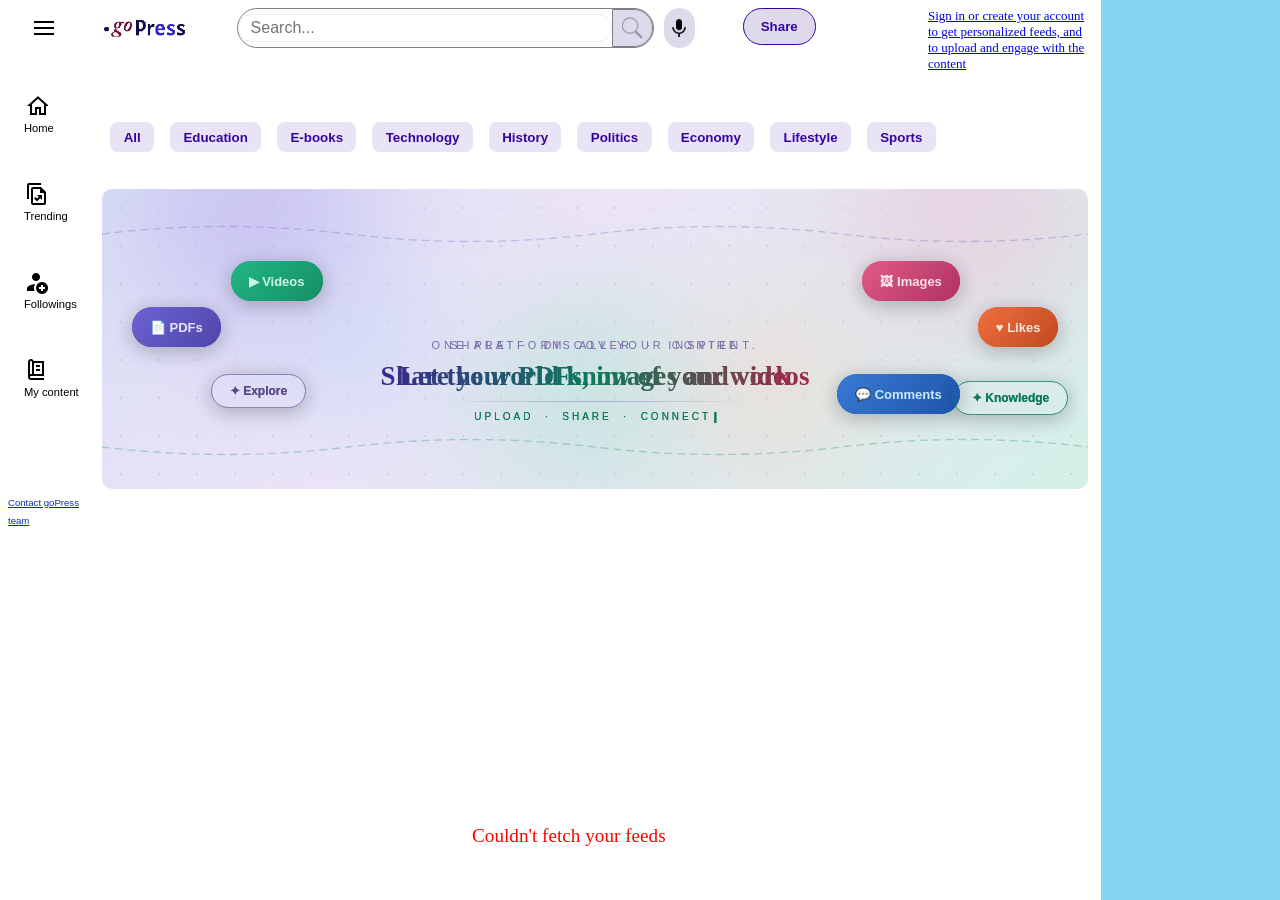
<file: index.html>
<!DOCTYPE html><html lang="en"><head><meta charset="UTF-8"><meta http-equiv="X-UA-Compatible" content="IE=edge"><meta name="viewport" content="width=device-width,initial-scale=1"><title>goPress - publish your stuff</title><meta name="description" content="goPress is a knowledge-sharing platform where users upload PDFs, articles, videos, images and educational documents for discussion and collaboration. Contributions from users make it a premium site where people can turn to for quality content and to engage with a vibrant community."><meta name="robots" content="index, follow"><link rel="canonical" href="https://gopress.online/"><meta property="og:title" content="goPress – publish your stuff"><meta property="og:description" content="Upload, discover and discuss a wide variety of documents and videos including educational, scientific and recreational content with a vibrant community."><meta property="og:type" content="website"><meta property="og:url" content="https://gopress.online/"><meta property="og:image" content="https://gopress.online/graphics/gopress-theme.png"><meta property="og:image:type" content="image/png"><meta property="og:image:width" content="1024"><meta property="og:image:height" content="1024"><meta name="twitter:card" content="https://gopress.online/graphics/gopress-theme.png"><meta name="twitter:title" content="goPress – publish your stuff"><meta name="twitter:description" content="Upload, discover and discuss a wide variety of documents and videos including educational, scientific and recreational content with a vibrant community."><meta name="twitter:image" content="https://gopress.online/graphics/gopress-theme.png"><link rel="stylesheet" href="styling/landing-page.css"><link rel="stylesheet" href="styling/landing-page-mobile.css"><link rel="icon" type="image/png" href="graphics/favicon.png"><script>const screen=window.innerWidth<1e3?"small":"big";"small"===screen&&(window.location.href="index-s.html")</script><script src="assets/main.min.js" defer="defer"></script></head><body><div id="container" class="container"><div id="top-menu" class="dropdown-content"><p id="disp_name" class="disp-name" href="#"></p><a href="#">Account Settings</a> <a id="logout" href="#">Logout</a></div><div class="nav-bar"><div class="nav-bar-top"><button class="menu-btn nav-menu"></button></div><div class="navbar-item-container"><div><button class="nav-btn nav-home"></button></div><div class="nav-bar-caption">Home</div></div><div class="navbar-item-container"><div><button class="nav-btn nav-trending"></button></div><div class="nav-bar-caption">Trending</div></div><div class="navbar-item-container"><div><button class="nav-btn nav-follows"></button></div><div class="nav-bar-caption">Followings</div></div><div class="navbar-item-container"><div><button class="nav-btn nav-pub"></button></div><div class="nav-bar-caption">My content</div></div><div class="contactus-container"><a href="contact.html">Contact goPress team</a></div></div><div class="top-bar"><div class="tool-bar"><div class="main-logo bg-img-setting"></div><div class="search-box"><input type="text" id="search_box" placeholder="Search..."> <button id="search_btn" type="submit"></button></div><div class="voice-search"><button></button></div><div><button id="share_btn" class="publish-btn">Share</button></div><div id="profile"></div></div><div class="cat-bar"><button>All</button> <button>Education</button> <button>E-books</button> <button>Technology</button> <button>History</button> <button>Politics</button> <button>Economy</button> <button>Lifestyle</button> <button>Sports</button></div></div><div id="banner-div" class="banner-div"></div><div id="doc-panel" class="doc-container"><div id="feed-caption" class="feed-cap smooth-blink"></div><div id="empty"></div></div><div class="ads-panel"></div></div></body></html>
</file>
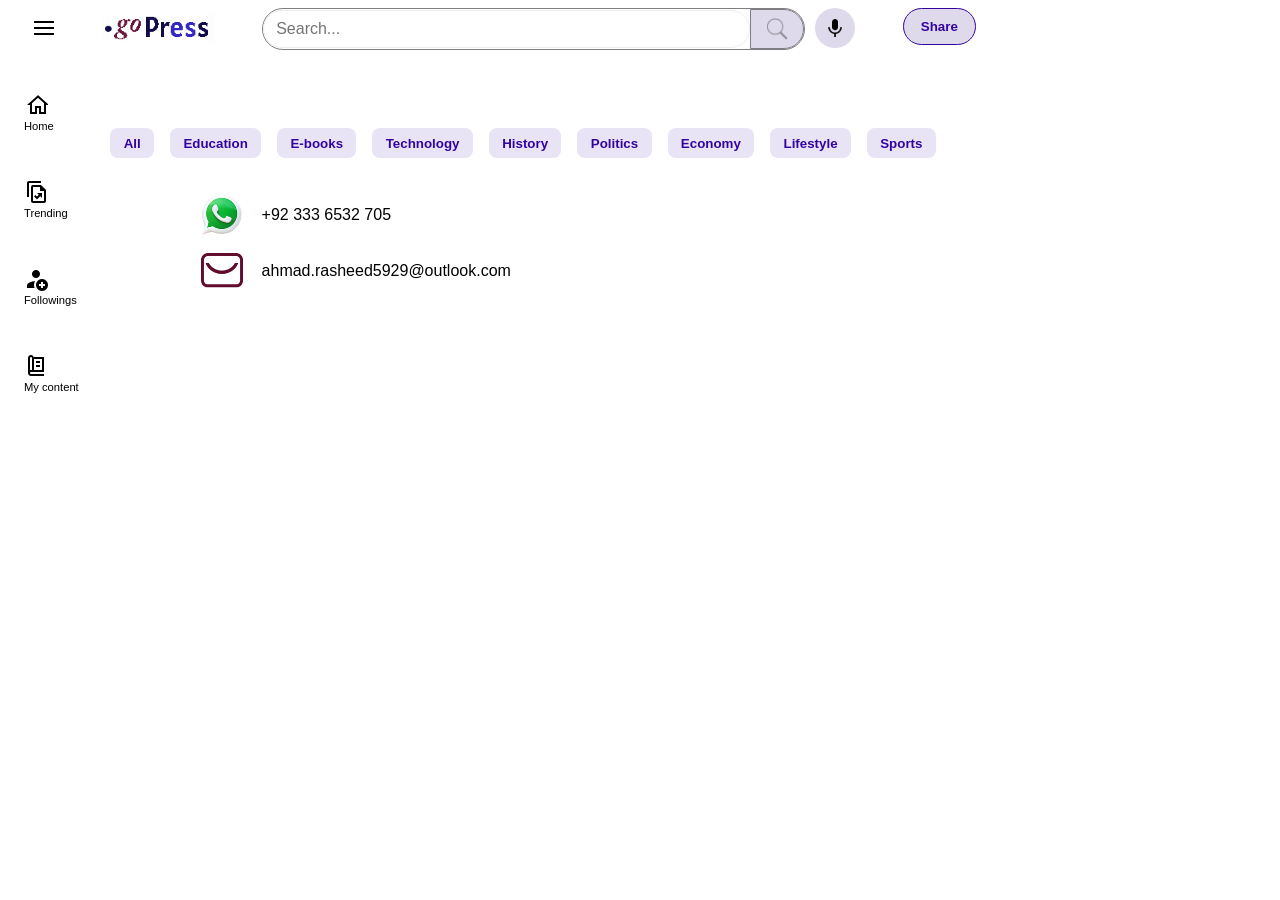
<file: contact.html>
<!DOCTYPE html><html lang="en"><head><meta charset="UTF-8"><meta http-equiv="X-UA-Compatible" content="IE=edge"><meta name="viewport" content="width=device-width,initial-scale=1"><title>Contact the goPress team</title><meta name="description" content="Contact the goPress team members who made it possible"><meta name="robots" content="index, follow"><link rel="canonical" href="https://gopress.online/contact.html"><meta property="og:title" content="Contact the goPress team"><meta property="og:description" content="Contact the goPress team members who made it possible"><meta property="og:type" content="website"><meta property="og:url" content="https://gopress.online/contact.html"><meta property="og:image" content="https://gopress.online/graphics/gopress-theme.png"><meta name="twitter:card" content="summary_large_image"><meta name="twitter:title" content="Contact the goPress team"><meta name="twitter:description" content="Contact the goPress team members who made it possible"><meta name="twitter:image" content="https://gopress.online/graphics/gopress-theme.png"><link rel="stylesheet" href="styling/landing-page.css"><link rel="stylesheet" href="styling/landing-page-mobile.css"><link rel="icon" type="image/png" href="graphics/favicon.png"></head><body><div id="container"><div id="top-menu" class="dropdown-content"><p id="disp_name" class="disp-name" href="#"></p><a href="#">Account Settings</a> <a id="logout" href="#">Logout</a></div><div class="nav-bar"><div class="nav-bar-top"><button class="menu-btn nav-menu"></button></div><div class="navbar-item-container"><div><button class="nav-btn nav-home"></button></div><div class="nav-bar-caption">Home</div></div><div class="navbar-item-container"><div><button class="nav-btn nav-trending"></button></div><div class="nav-bar-caption">Trending</div></div><div class="navbar-item-container"><div><button class="nav-btn nav-follows"></button></div><div class="nav-bar-caption">Followings</div></div><div class="navbar-item-container"><div><button class="nav-btn nav-pub"></button></div><div class="nav-bar-caption">My content</div></div></div><div class="top-bar"><div class="tool-bar"><div class="main-logo bg-img-setting"></div><div class="search-box"><input type="text" id="search_box" placeholder="Search..."> <button id="search_btn" type="submit"></button></div><div class="voice-search"><button></button></div><div><button id="share_btn" class="publish-btn">Share</button></div><div id="profile"></div></div><div class="cat-bar"><button>All</button> <button>Education</button> <button>E-books</button> <button>Technology</button> <button>History</button> <button>Politics</button> <button>Economy</button> <button>Lifestyle</button> <button>Sports</button></div></div><div style="margin-top:15%;margin-left:15%"><div class="contact-container"><div class="contact-whatsapp"></div><div class="contact-details">+92 333 6532 705</div></div><div class="contact-container"><div class="contact-email"></div><div class="contact-details">ahmad.rasheed5929@outlook.com</div></div></div></div></body></html>
</file>
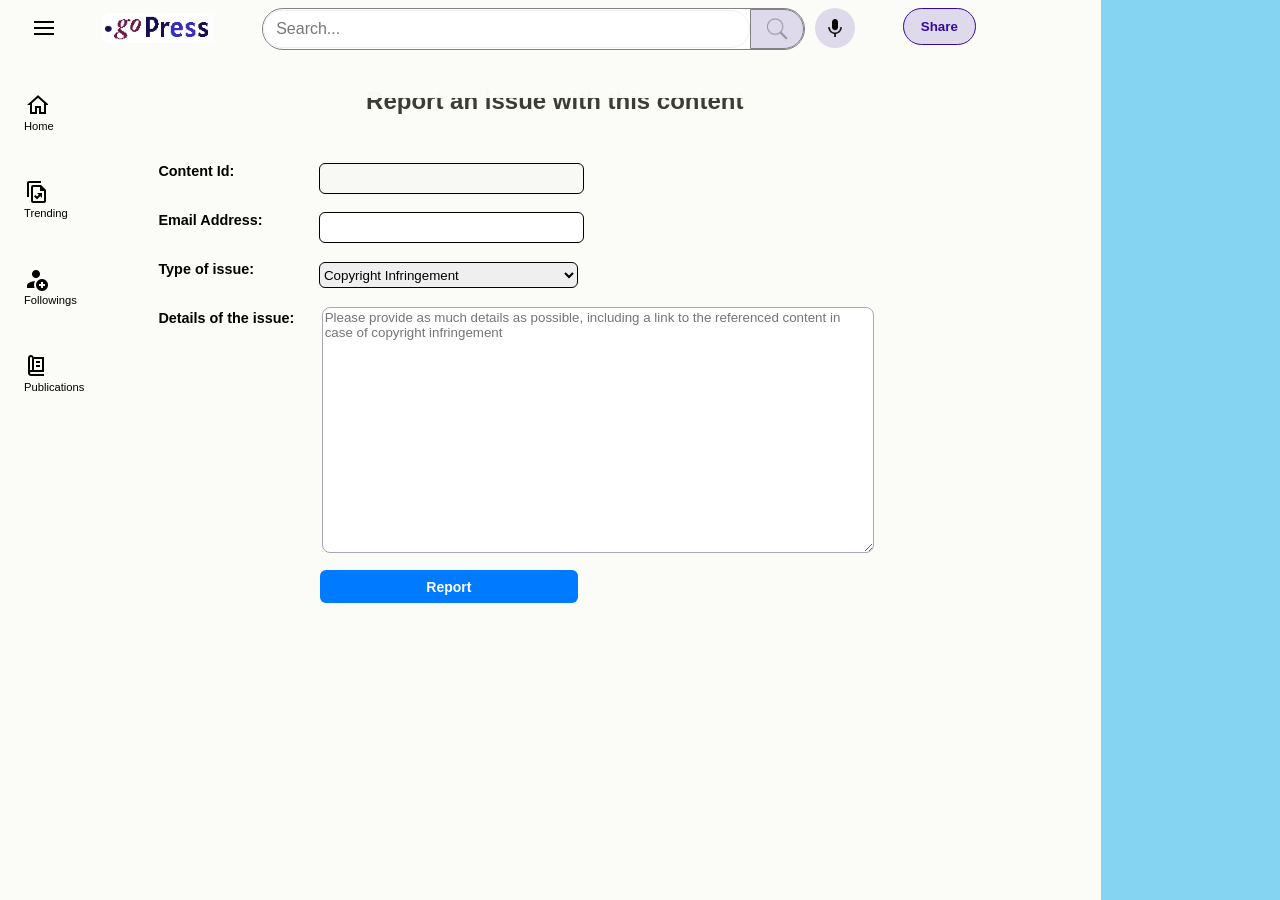
<file: dispute.html>
<!DOCTYPE html><html lang="en"><head><meta charset="UTF-8"><meta http-equiv="X-UA-Compatible" content="IE=edge"><meta name="viewport" content="width=device-width,initial-scale=1"><meta name="description" content=""><meta name="keywords" content=""><meta name="author" content=""><meta property="og:title" content=""><meta property="og:description" content=""><meta property="og:type" content=""><meta property="og:url" content=""><meta property="og:image" content=""><meta name="twitter:card" content=""><meta name="twitter:title" content=""><meta name="twitter:description" content=""><meta name="twitter:image" content=""><link rel="stylesheet" href="styling/landing-page.css"><link rel="stylesheet" href="styling/landing-page-mobile.css"><link rel="stylesheet" href="styling/signup-page.css"><link rel="stylesheet" href="styling/modal-window.css"><link rel="stylesheet" href="styling/printing-press-logo.css"><link rel="stylesheet" href="https://cdnjs.cloudflare.com/ajax/libs/font-awesome/4.7.0/css/font-awesome.min.css"><link rel="icon" type="image/png" href="graphics/favicon.png"><script src="assets/dispute.min.js" defer="defer"></script><title>goPress - Report an issue regarding content</title></head><body><div id="container"><div class="nav-bar"><div class="nav-bar-top"><button class="menu-btn nav-menu"></button></div><div class="navbar-item-container"><div class="nav-bar-item"><button class="nav-btn nav-home"></button></div><div class="nav-bar-caption">Home</div></div><div class="navbar-item-container"><div class="nav-bar-item"><button class="nav-btn nav-trending"></button></div><div class="nav-bar-caption">Trending</div></div><div class="navbar-item-container"><div class="nav-bar-item"><button class="nav-btn nav-follows"></button></div><div class="nav-bar-caption">Followings</div></div><div class="navbar-item-container"><div class="nav-bar-item"><button class="nav-btn nav-pub"></button></div><div class="nav-bar-caption">Publications</div></div></div><div class="top-bar-signup"><div class="tool-bar"><div class="main-logo bg-img-setting"></div><div class="search-box"><input type="text" placeholder="Search..."> <button type="submit"></button></div><div class="voice-search"><button></button></div><div><button id="share_btn" class="publish-btn">Share</button></div><div id="profile"></div></div></div><div><form class="signup-form" id="dispute_form" tabindex="0"><h2>Report an issue with this content</h2><div style="display:flex"><div class="labels1"><label for="con-id">Content Id:</label> <label for="email">Email Address:</label> <label for="disp-cat">Type of issue:</label> <label for="details" title="Please provide as much details as possible, including a link to the referenced content in case of copyright infringement">Details of the issue:</label></div><div class="inputs1"><input type="text" id="con-id" name="con-id" tabindex="0" value="010bd3cecdd4ae90a9c6be1628027a44" disabled="disabled"> <input type="email" id="email" name="email" tabindex="1" required> <select id="disp-cat" name="disp-cat" tabindex="2" required><option value="copyright">Copyright Infringement</option><option value="other">Other</option></select> <textarea id="details" class="details-box" placeholder="Please provide as much details as possible, including a link to the referenced content in case of copyright infringement" rows="30" cols="30" required></textarea> <button id="report_btn" type="submit" tabindex="">Report</button></div></div></form></div><div id="bar-container" class="proc-bar-container"><div class="process-bar"></div></div><div class="ads-panel"></div></div><div id="successModal" class="modal"><div class="modal-content"><div style="display:flex"><div class="favicon-div"></div><p style="margin-left:1em">Issue reported successfully.</p></div><div class="last-buttons"><button class="close-btn" id="home_btn">Back to Home</button></div></div></div></body></html>
</file>
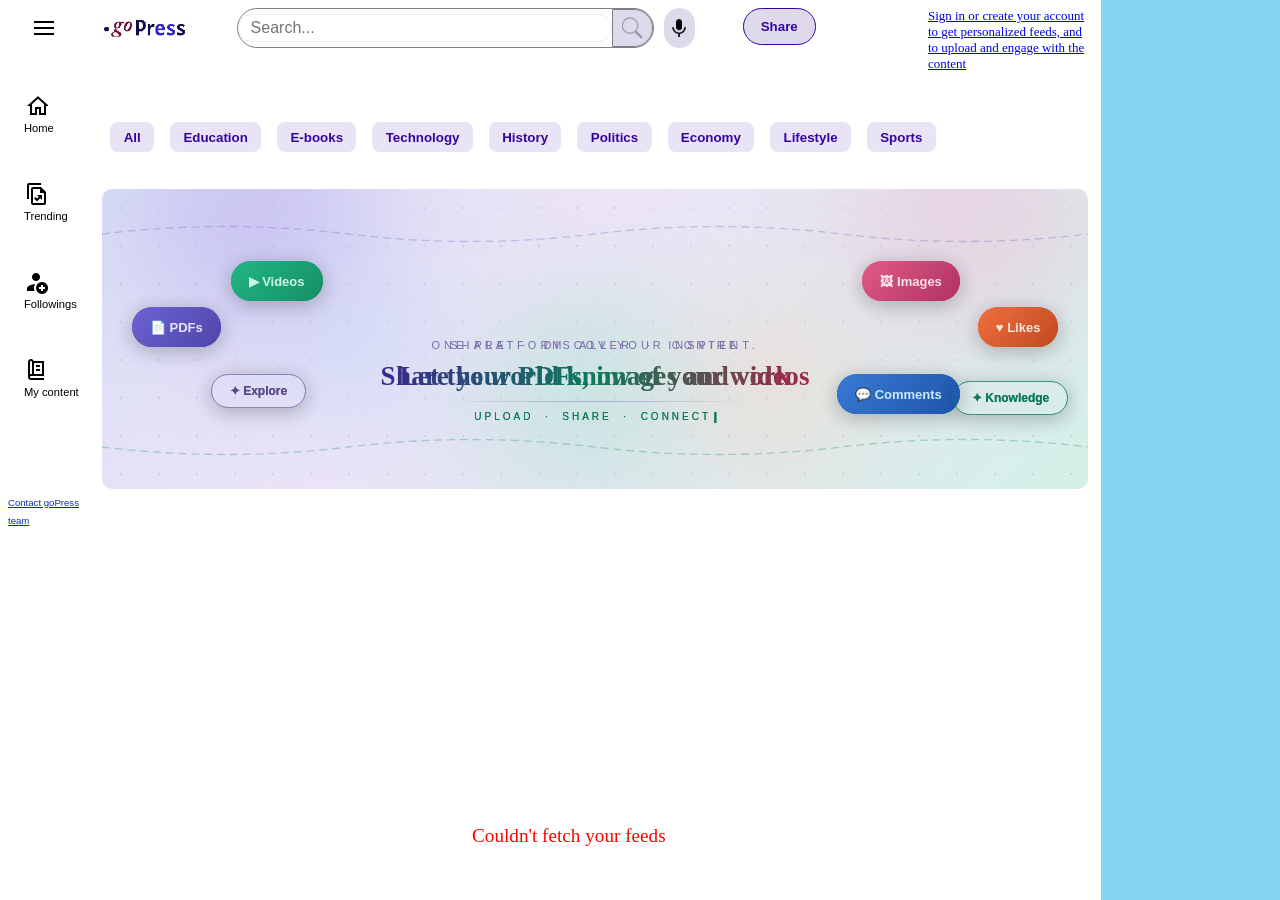
<file: index-s.html>
<!DOCTYPE html><html lang="en"><head><meta charset="UTF-8"><meta http-equiv="X-UA-Compatible" content="IE=edge"><meta name="viewport" content="width=device-width,initial-scale=1"><title>goPress - publish your stuff</title><meta name="description" content="goPress is a knowledge-sharing platform where users upload PDFs, articles, videos, images and educational documents for discussion and collaboration. Contributions from users make it a premium site where people can turn to for quality content and to engage with a vibrant community."><meta name="keywords" content=""><meta name="author" content="Ahmad Rasheed"><meta property="og:title" content="goPress - publish your stuff"><meta property="og:description" content="Upload, discover and discuss a wide variety of documents and videos including educational, scientific and recreational content with a vibrant community."><meta property="og:type" content="website"><meta property="og:url" content="https://gopress.online"><meta property="og:image" content="https://gopress.online/graphics/gopress-theme.png"><meta property="og:image:type" content="image/png"><meta property="og:image:width" content="1024"><meta property="og:image:height" content="1024"><meta name="twitter:card" content="https://gopress.online/graphics/gopress-theme.png"><meta name="twitter:title" content="goPress - publish your stuff"><meta name="twitter:description" content="Upload, discover and discuss a wide variety of documents and videos including educational, scientific and recreational content with a vibrant community."><meta name="twitter:image" content="https://gopress.online/graphics/gopress-theme.png"><link rel="stylesheet" href="styling/landing-page.css"><link rel="stylesheet" href="styling/landing-page-mobile.css"><link rel="icon" type="image/png" href="graphics/favicon.png"><script src="assets/main-s.min.js" defer="defer"></script><title>goPress - The knowledge sharing platform</title></head><body><div id="container"><div id="top-menu" class="dropdown-content-mobile"><p id="disp_name" class="disp-name" href="#"></p><a href="#">Account Settings</a> <a id="logout" href="#">Logout</a></div><div class="nav-bar-mobile" id="side-nav"><div class="navbar-item-container"><div><button class="nav-btn nav-home"></button></div><div class="nav-bar-caption">Home</div></div><div class="navbar-item-container"><div><button class="nav-btn nav-trending"></button></div><div class="nav-bar-caption">Trending</div></div><div class="navbar-item-container"><div><button class="nav-btn nav-follows"></button></div><div class="nav-bar-caption">Followings</div></div><div class="navbar-item-container"><div><button class="nav-btn nav-pub"></button></div><div class="nav-bar-caption">My content</div></div></div><div class="top-panel"><div class="share-panel"><div class="navbar-top-mobile"><button class="menu-btn nav-menu" id="menu-btn"></button></div><button id="share_btn" class="publish-btn-mobile">Share</button></div><div class="title-bar"><div class="main-logo-mobile bg-img-setting"></div><div id="profile"></div></div><div class="search-panel-mobile"><div class="search-box-mobile"><input type="text" id="search_box" placeholder="Search..."> <button id="search_btn"></button></div><div class="voice-search"><button id="vsearch_btn"></button></div></div><div class="cat-bar-mobile"><button>All</button> <button>Education</button> <button>E-books</button> <button>Technology</button> <button>History</button> <button>Politics</button> <button>Economy</button> <button>Lifestyle</button> <button>Sports</button></div></div><div id="doc-panel" class="doc-container-mobile"></div><div class="ads-panel-mobile"></div></div></body></html>
</file>
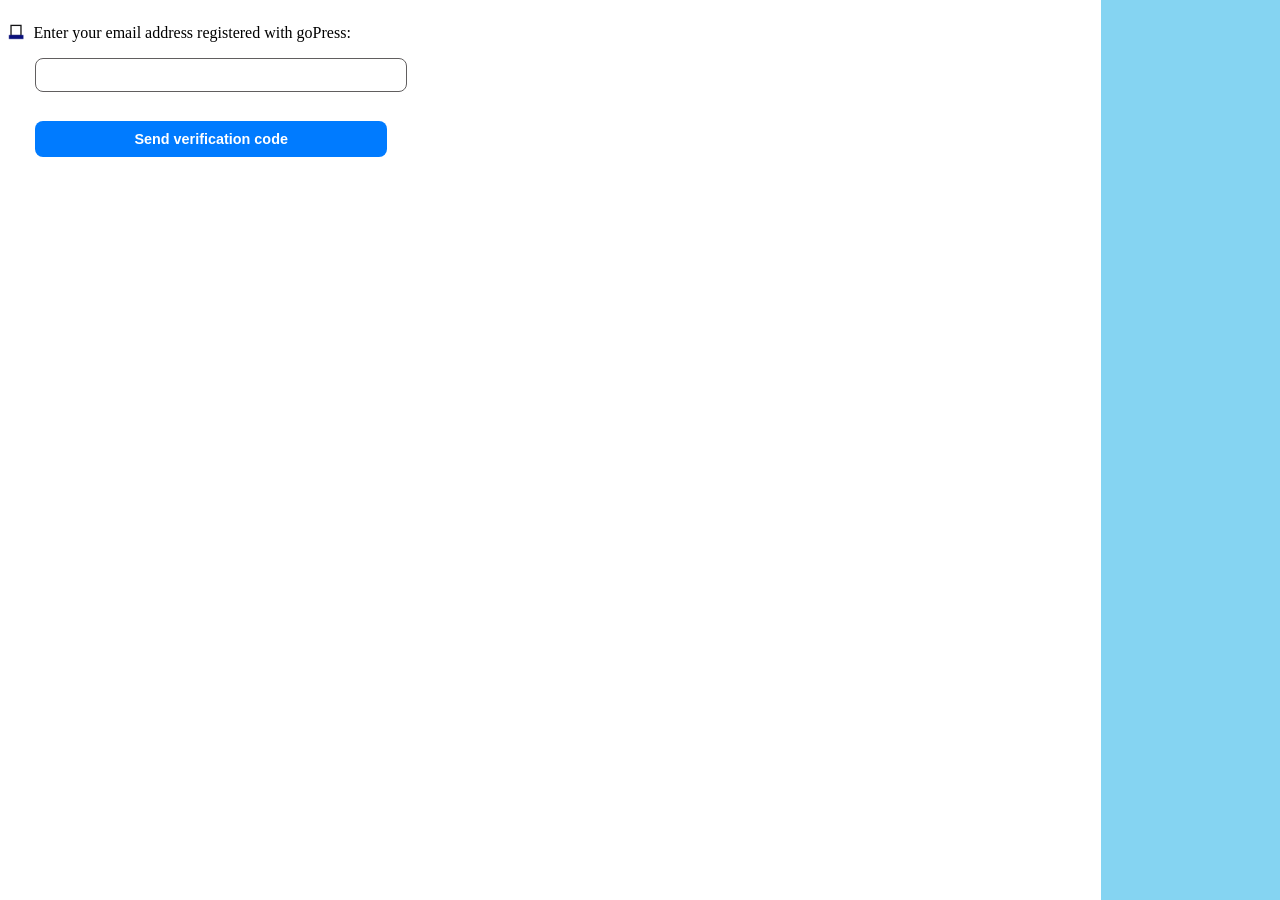
<file: users/enter-email.html>
<!DOCTYPE html><html lang="en"><head><meta charset="UTF-8"><meta http-equiv="X-UA-Compatible" content="IE=edge"><meta name="viewport" content="width=device-width,initial-scale=1"><meta name="description" content=""><meta name="keywords" content=""><meta name="author" content=""><meta property="og:title" content=""><meta property="og:description" content=""><meta property="og:type" content=""><meta property="og:url" content=""><meta property="og:image" content=""><meta name="twitter:card" content=""><meta name="twitter:title" content=""><meta name="twitter:description" content=""><meta name="twitter:image" content=""><link rel="stylesheet" href="../styling/enter-email.css"><link rel="stylesheet" href="../styling/printing-press-logo.css"><link rel="icon" type="image/png" href="../graphics/favicon.png"><script src="../assets/enter-email.min.js" defer="defer"></script><title>Enter your email</title></head><body><div style="display:flex"><div class="favicon-div"></div><div class="paragraph-div">Enter your email address registered with goPress:</div></div><form id="ver-form"><div class="input-div"><input id="email" name="email" type="email" inputmode="email" autocomplete="email" required> <button id="submit_btn" type="submit">Send verification code</button><div id="err-div" class="err-div">The email address you entered was not found in our database</div></div></form><div id="ads" class="ads-panel"></div></body></html>
</file>
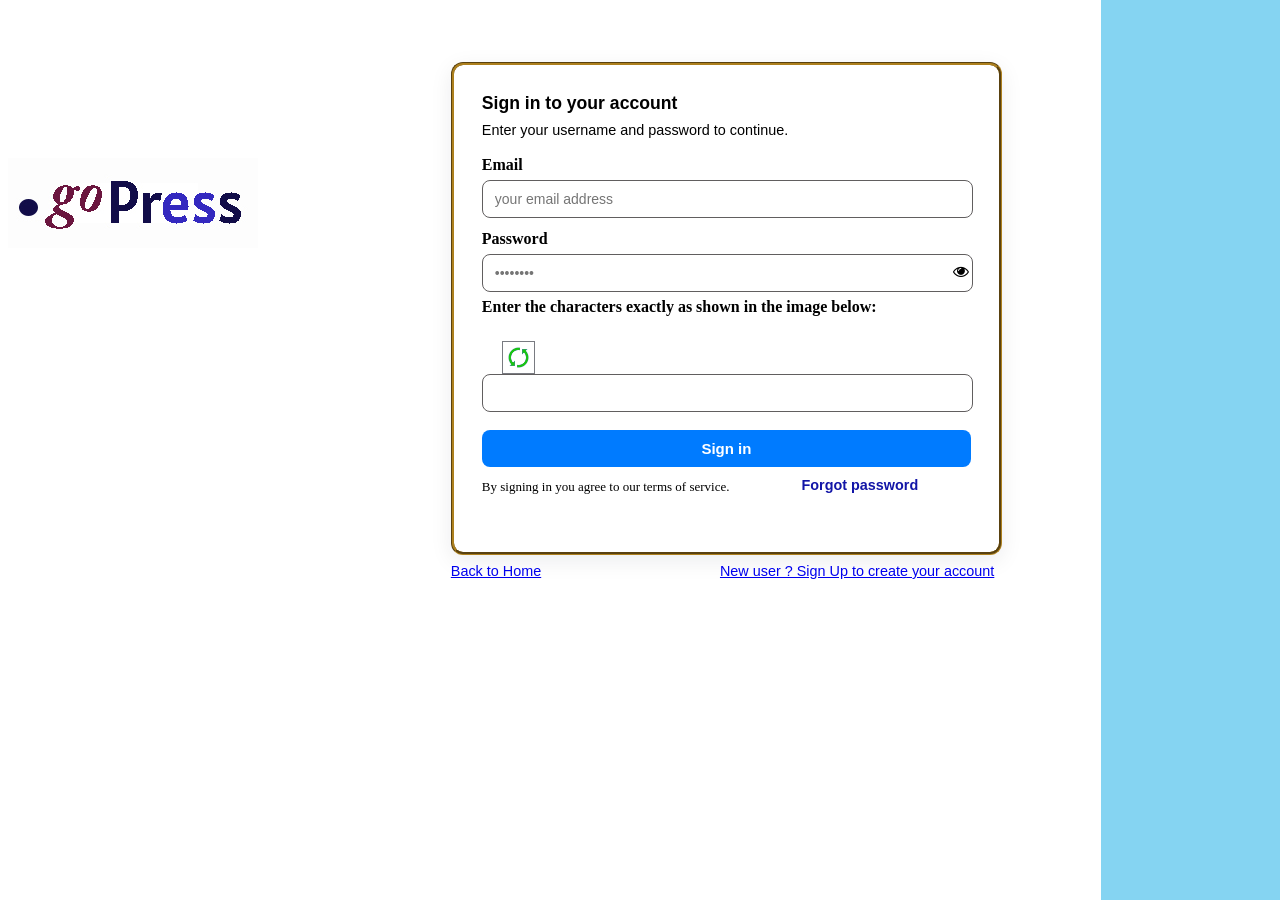
<file: users/login.html>
<!DOCTYPE html><html lang="en"><head><meta charset="UTF-8"><meta http-equiv="X-UA-Compatible" content="IE=edge"><meta name="viewport" content="width=device-width,initial-scale=1"><meta name="description" content=""><meta name="keywords" content=""><meta name="author" content=""><meta property="og:title" content=""><meta property="og:description" content=""><meta property="og:type" content=""><meta property="og:url" content=""><meta property="og:image" content=""><meta name="twitter:card" content=""><meta name="twitter:title" content=""><meta name="twitter:description" content=""><meta name="twitter:image" content=""><link rel="stylesheet" href="../styling/login-page.css"><link rel="stylesheet" href="https://cdnjs.cloudflare.com/ajax/libs/font-awesome/4.7.0/css/font-awesome.min.css"><link rel="icon" type="image/png" href="../graphics/favicon.png"><script src="../assets/login.min.js" defer="defer"></script><title>goPress - User Login</title></head><body><div id="con" class="container"><div id="logo" class="logo-panel"><img src="../graphics/logo-large.jpg"></div><div id="login" class="login-panel"><form class="card" id="loginForm" autocomplete="on"><h1>Sign in to your account</h1><p class="lead">Enter your username and password to continue.</p><div style="margin-bottom:12px"><label for="email">Email</label> <input id="email" name="email" type="email" inputmode="email" autocomplete="email" placeholder="your email address"></div><div style="margin-bottom:6px"><label for="password">Password</label><div class="password-container"><input class="pwd" id="password" name="password" type="password" autocomplete="current-password" placeholder="••••••••"> <span class="password-toggle" id="togglePassword"><i id="pwd-toggle" class="fa fa-eye"></i></span></div></div><div style="margin-bottom:6px"><label for="captcha-div">Enter the characters exactly as shown in the image below:</label><div style="display:flex"><div id="captcha-div"></div><button id="refresh_cap" class="refresh"></button></div><input class="pwd" id="captcha_field" name="captcha_field" type="text" maxlength="5"></div><div class="actions"><button id="submit_btn" type="submit">Sign in</button></div><div style="display:flex"><p class="note">By signing in you agree to our terms of service.</p><span id="forgot" class="forgot">Forgot password</span></div><p></p><p id="errorMsg" class="error"></p><div class="loader" id="loading"><img src="../graphics/loading-dots.gif"></div></form><div class="signup-div"><a href="/">Back to Home</a> <a href="signup.html">New user ? Sign Up to create your account</a></div></div></div><div id="ads" class="ads-panel"></div></body></html>
</file>
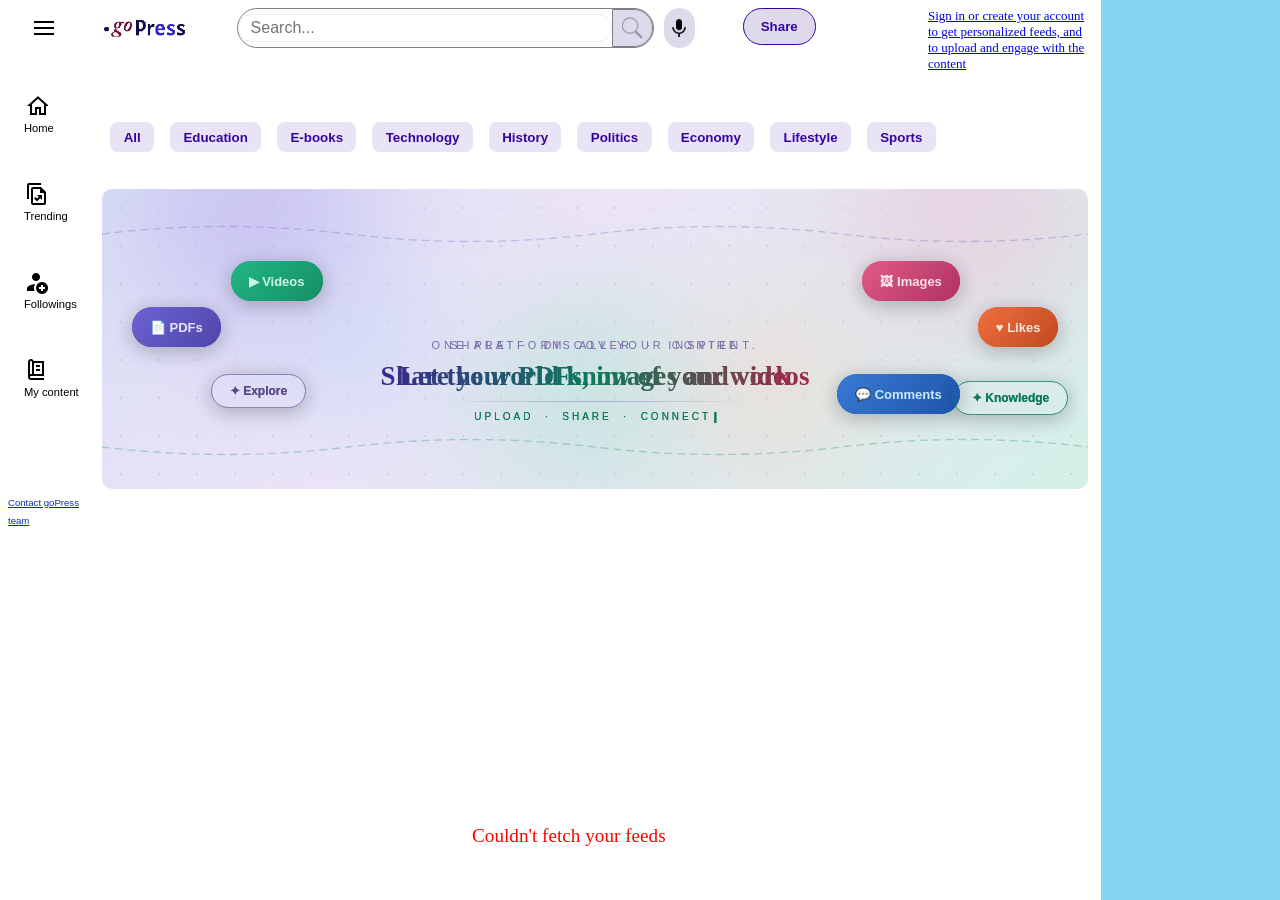
<file: users/reset-pwd.html>
<!DOCTYPE html><html lang="en"><head><meta charset="UTF-8"><meta http-equiv="X-UA-Compatible" content="IE=edge"><meta name="viewport" content="width=device-width,initial-scale=1"><meta name="description" content=""><meta name="keywords" content=""><meta name="author" content=""><meta property="og:title" content=""><meta property="og:description" content=""><meta property="og:type" content=""><meta property="og:url" content=""><meta property="og:image" content=""><meta name="twitter:card" content=""><meta name="twitter:title" content=""><meta name="twitter:description" content=""><meta name="twitter:image" content=""><link rel="stylesheet" href="../styling/login-page.css"><link rel="stylesheet" href="../styling/modal-window.css"><link rel="stylesheet" href="../styling/printing-press-logo.css"><link rel="stylesheet" href="https://cdnjs.cloudflare.com/ajax/libs/font-awesome/4.7.0/css/font-awesome.min.css"><link rel="icon" type="image/png" href="../graphics/favicon.png"><script src="../assets/reset-pwd.min.js" defer="defer"></script><title>Change your password</title></head><body><div id="con" class="container"><div id="logo" class="logo-panel"><img src="../graphics/logo-large.jpg"></div><div id="reset" class="login-panel"><form class="card" id="resetForm" autocomplete="on"><h1 style="margin-bottom:1.8em">Reset password</h1><div style="margin-bottom:1.3em"><div style="margin-top:.5em;width:12em"><label for="password">Enter new password:</label></div><div class="password-container"><input id="password" name="password" type="password" autocomplete="current-password" required placeholder="••••••••"> <span class="password-toggle" id="togglePassword1"><i id="pwd-toggle1" class="fa fa-eye"></i></span></div></div><div style="margin-bottom:1.5em"><div style="margin-top:.5em;width:12em"><label for="password">Confirm new password:</label></div><div class="password-container"><input id="con-password" name="con-password" type="password" autocomplete="current-password" required placeholder="••••••••"> <span class="password-toggle" id="togglePassword2"><i id="pwd-toggle2" class="fa fa-eye"></i></span></div></div><div class="actions"><button id="submit_btn" type="submit">Reset</button></div><div class="loader" id="loading" style="margin-top:1.5em"><img src="../graphics/loading-dots.gif"></div><p></p><p id="errorMsg" class="error"></p></form></div></div><div id="ads" class="ads-panel"></div><div id="successModal" class="modal"><div class="modal-content"><div style="display:flex"><div class="favicon-div"></div><p style="margin-left:1em">Your password has been changed successfully.</p></div><div class="last-buttons"><button class="close-btn" id="login_btn">Sign in</button> <button class="close-btn" id="home_btn">Back to Home</button></div></div></div></body></html>
</file>
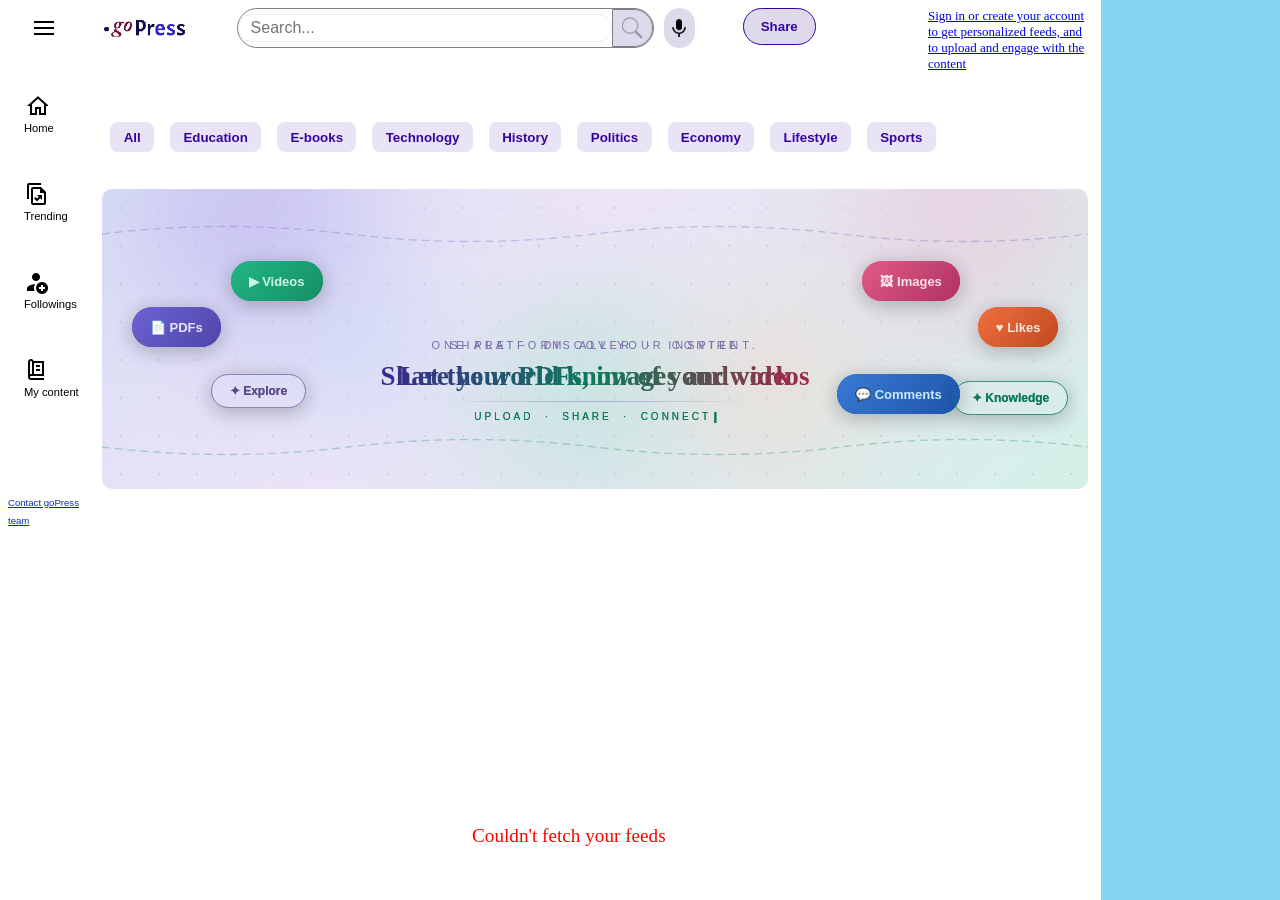
<file: users/share-s.html>
<!DOCTYPE html><html lang="en"><head><meta charset="UTF-8"><meta http-equiv="X-UA-Compatible" content="IE=edge"><meta name="viewport" content="width=device-width,initial-scale=1"><meta name="description" content=""><meta name="keywords" content=""><meta name="author" content=""><meta property="og:title" content=""><meta property="og:description" content=""><meta property="og:type" content=""><meta property="og:url" content=""><meta property="og:image" content=""><meta name="twitter:card" content=""><meta name="twitter:title" content=""><meta name="twitter:description" content=""><meta name="twitter:image" content=""><link rel="stylesheet" href="../styling/landing-page-mobile.css"><link rel="stylesheet" href="../styling/sharing-page.css"><link rel="stylesheet" href="../styling/landing-page.css"><link rel="icon" type="image/png" href="../graphics/favicon.png"><script src="../assets/share-s.min.js" defer="defer"></script><title>goPress - Share your content</title></head><body><div class="nav-bar-mobile" id="side-nav"><div class="navbar-item-container"><div><button class="nav-btn nav-home"></button></div><div class="nav-bar-caption">Home</div></div><div class="navbar-item-container"><div><button class="nav-btn nav-trending"></button></div><div class="nav-bar-caption">Trending</div></div><div class="navbar-item-container"><div><button class="nav-btn nav-follows"></button></div><div class="nav-bar-caption">Followings</div></div><div class="navbar-item-container"><div><button class="nav-btn nav-pub"></button></div><div class="nav-bar-caption">My content</div></div></div><div class="top-panel-share"><div class="share-panel"><div class="navbar-top-mobile"><button class="menu-btn nav-menu" id="menu-btn"></button></div><div class="title-bar"><div class="main-logo-share bg-img-setting"></div><div id="profile"></div></div></div><div class="search-panel-mobile"><div class="search-box-mobile"><input type="text" placeholder="Search..."> <button type="submit"></button></div><div class="voice-search"><button></button></div></div><div class="cat-bar-mobile"><button>All</button> <button>Education</button> <button>E-books</button> <button>Technology</button> <button>History</button> <button>Politics</button> <button>Economy</button> <button>Lifestyle</button> <button>Sports</button></div></div><div id="chosen-file" class="file-container-mobile"><input type="hidden" id="user-ID" value="ahmadd42@gmail.com"><div style="margin-top:1em"><b>Choose the content file you want to share:</b></div><div class="file-type">Pdf documents, Pictures (.jpg, .gif, .png, .tiff) and mp4 videos only</div><div style="display:flex;margin-top:1em"><div><input type="file" id="user-file" style="border:none" accept=".pdf,.jpg,.gif,.png,.tiff,.mp4"></div><div><button class="push-button" type="button" id="upload" disabled="disabled">Upload</button></div></div><div id="bar-container" class="procbar-container-mobile"><div class="process-bar"></div><div class="file-type" style="margin-left:5em">Wait...</div></div></div><div id="details" class="block-container-mobile"><label for="cat">Choose a category:</label> <select id="cat" style="margin-left:2em;width:50%;height:2em" disabled="disabled"><option>General</option><option>Technology</option><option>Lifestyle</option><option>Literature</option><option>Science</option><option>Education</option><option>Festivals</option><option>News</option><option>Memes</option></select><p>Title for your content:</p><input class="input-element-mobile" type="text" id="title" placeholder="Title for your content" required disabled="disabled"><p>Briefly describe what is it about:</p><textarea id="desc" class="desc-box-mobile" placeholder="Description" rows="30" cols="30" required disabled="disabled"></textarea><p>Do you allow your content to be downloaded ?</p><div class="heading-container"><label for="dld_yes">Yes</label> <input class="input-element-mobile" type="radio" class="input-radio" id="dld_yes" name="dld_options" value="Yes" checked="checked" disabled="disabled"></div><div class="heading-container"><label for="dld_no">No</label> <input class="input-element-mobile" type="radio" class="input-radio" id="dld_no" name="dld_options" value="No" disabled="disabled"></div><p>Author:</p><input class="input-element-mobile" type="text" id="author" placeholder="Who authored /created this content" required disabled="disabled"> <button class="push-button" style="margin-left:9em" type="submit" id="share" disabled="disabled">Share</button></div><div class="success-mobile" id="success_msg"><p>Your content has been shared successfully. You can send your content's link to family and friends or post it on social media:</p><p id="link" style="margin-top:1.5em"></p><button class="push-button" style="margin-left:10em" id="posted">OK</button></div></body></html>
</file>
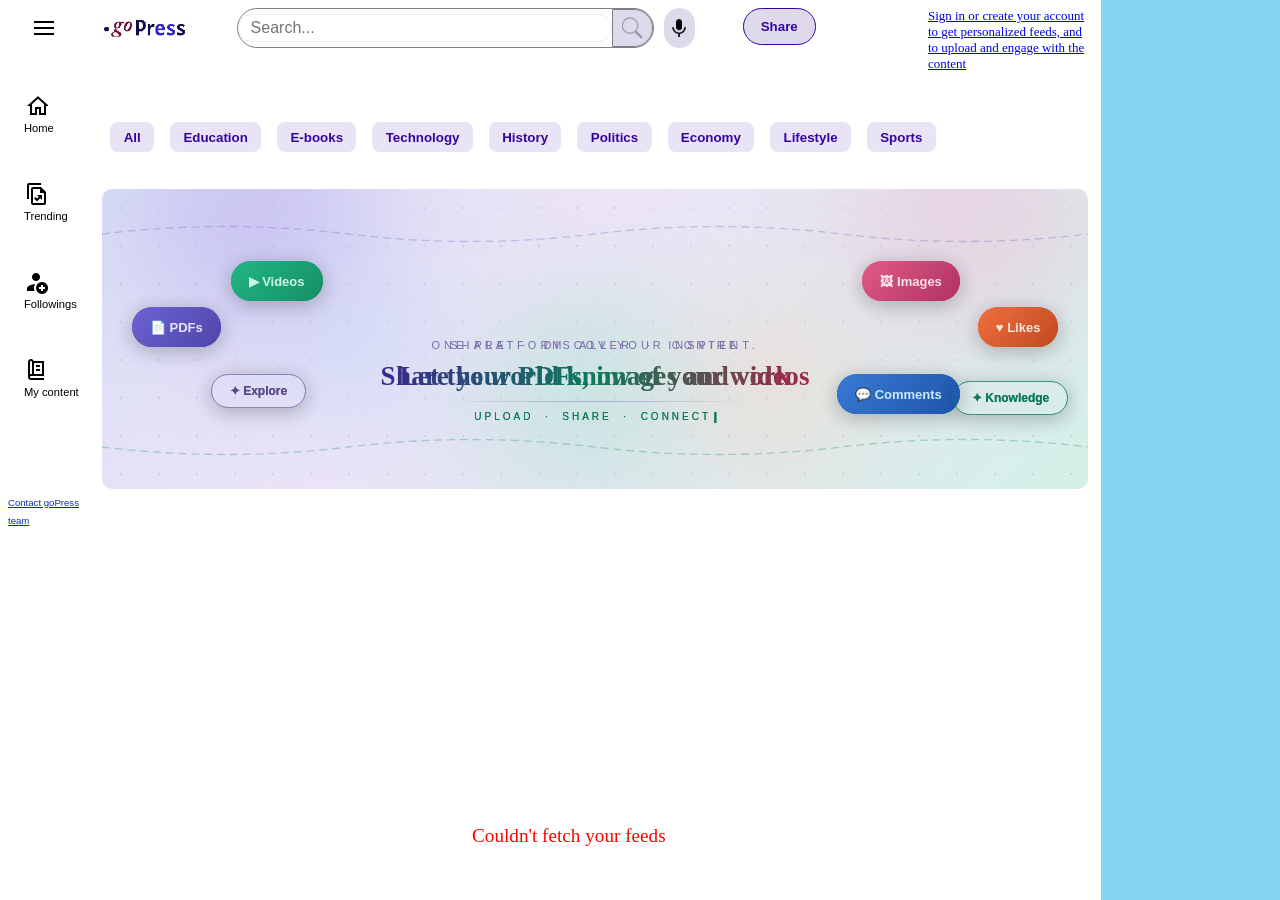
<file: users/share.html>
<!DOCTYPE html><html lang="en"><head><meta charset="UTF-8"><meta http-equiv="X-UA-Compatible" content="IE=edge"><meta name="viewport" content="width=device-width,initial-scale=1"><meta name="description" content=""><meta name="keywords" content=""><meta name="author" content=""><meta property="og:title" content=""><meta property="og:description" content=""><meta property="og:type" content=""><meta property="og:url" content=""><meta property="og:image" content=""><meta name="twitter:card" content=""><meta name="twitter:title" content=""><meta name="twitter:description" content=""><meta name="twitter:image" content=""><link rel="stylesheet" href="../styling/landing-page.css"><link rel="stylesheet" href="../styling/sharing-page.css"><link rel="icon" type="image/png" href="../graphics/favicon.png"><script src="../assets/share.min.js" defer="defer"></script><title>goPress - Share your content</title></head><body><div class="nav-bar"><div class="nav-bar-top"><button class="menu-btn nav-menu"></button></div><div class="navbar-item-container"><div class="nav-bar-item"><button class="nav-btn nav-home"></button></div><div class="nav-bar-caption" id="home_btn">Home</div></div><div class="navbar-item-container"><div class="nav-bar-item"><button class="nav-btn nav-trending"></button></div><div class="nav-bar-caption">Trending</div></div><div class="navbar-item-container"><div class="nav-bar-item"><button class="nav-btn nav-follows"></button></div><div class="nav-bar-caption">Followings</div></div><div class="navbar-item-container"><div class="nav-bar-item"><button class="nav-btn nav-pub"></button></div><div class="nav-bar-caption">Publications</div></div></div><div class="top-bar bgcolor"><div class="tool-bar"><div class="main-logo bg-img-setting"></div><div class="search-box"><input type="text" placeholder="Search..."> <button type="submit"></button></div><div class="voice-search"><button></button></div><div><button id="show_modal" class="publish-btn">Share</button></div><div id="profile"></div></div><div class="cat-bar"><button>All</button> <button>Education</button> <button>E-books</button> <button>Technology</button> <button>History</button> <button>Politics</button> <button>Economy</button> <button>Lifestyle</button> <button>Sports</button></div></div><div class="success" id="success_msg"><p>Congratulations !!! Your content has been shared successfully. You can post the content link on social media, or send it to your friends:</p><p id="link"></p></div><div class="modal" id="formModal"><div class="form-container"><span class="close-btn" id="closeModal">&times;</span><div class="progress"><div class="progress-bar" id="progress-bar"></div></div><div id="preview"></div><form id="multi-step-form"><div class="step active"><div class="heading-container"><div class="main-logo bg-img-setting"></div><h2 class="main-heading">Reach out to the world</h2></div><div class="file-container"><input type="hidden" id="user-ID" value="ahmadd42@gmail.com"><div style="margin-top:1em"><b>Choose the content file you want to share:</b></div><div class="file-type">Pdf documents, Pictures (.jpg, .gif, .png, .tiff) and mp4 videos only</div><div style="margin-top:1.25em"><input type="file" id="user-file" style="border:none" accept=".pdf,.jpg,.gif,.png,.tiff,.mp4"></div><div style="margin-top:2em"><button class="push-button" type="button" id="next1" style="margin-left:10em" disabled="disabled">Next</button></div></div><div id="bar-container" class="proc-bar-container"><div class="process-bar"></div><div class="file-type" style="margin-left:5em">Processing file ...</div></div></div><div class="step"><div class="heading-container"><div class="main-logo bg-img-setting"></div><h2 class="main-heading">Tell us more about your content</h2></div><label for="cat">Choose a category:</label> <select id="cat" style="margin-left:2em"><option>General</option><option>Technology</option><option>Lifestyle</option><option>Literature</option><option>Science</option><option>Education</option><option>Festivals</option><option>News</option><option>Memes</option></select><p>Title for your content:</p><input class="input-element" type="text" id="title" placeholder="Title for your content" required><p>Briefly describe what is it about:</p><textarea id="desc" class="desc-box" placeholder="Description" rows="30" cols="30" required></textarea><p id="err-msg-1" class="error">Please enter value for the required fields</p><div><button class="push-button" style="margin-left:55em" type="button" id="next2">Next</button></div></div><div class="step"><div class="heading-container"><div class="main-logo bg-img-setting"></div><h2 class="main-heading">A few more details</h2></div><p>Do you allow your content to be downloaded ?</p><div class="heading-container"><label for="dld_yes">Yes</label> <input class="input-element" type="radio" class="input-radio" id="dld_yes" name="dld_yes" value="Yes" checked="checked"></div><div class="heading-container"><label for="dld_no">No</label> <input class="input-element" type="radio" class="input-radio" id="dld_no" name="dld_yes" value="No"></div><p>Author:</p><input class="input-element" type="text" id="author" placeholder="Who authored /created this content" required><p id="err-msg-2" class="error">Please enter value for the required fields</p><div class="buttons last"><button class="push-button" type="button" id="prev3">Back</button> <button class="share-btn" style="border:none" type="button" id="share">Share</button></div><div class="loader" id="loading3"><img src="../graphics/flowing-gradient.gif"></div></div></form></div></div></body></html>
</file>
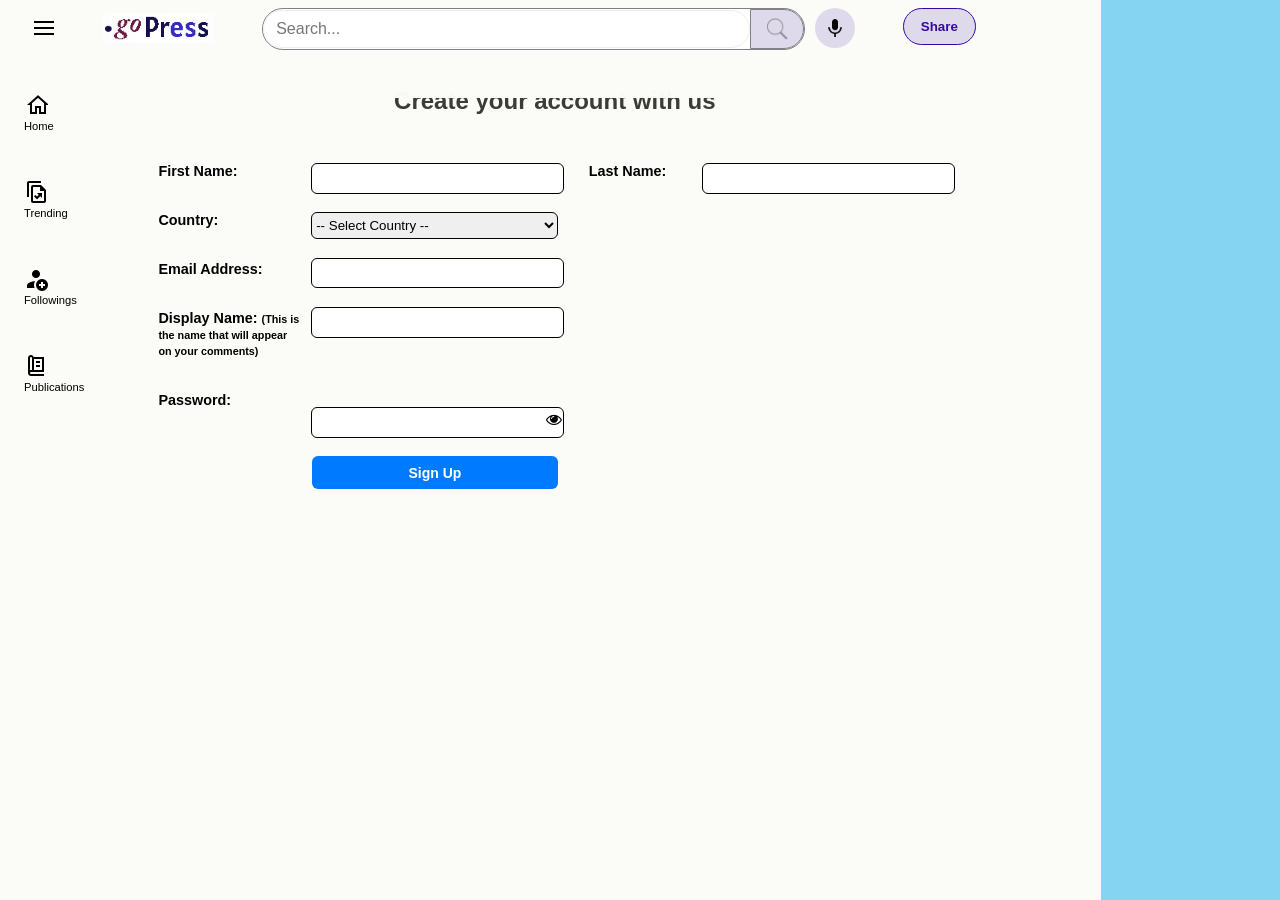
<file: users/signup-s.html>
<!DOCTYPE html><html lang="en"><head><meta charset="UTF-8"><meta http-equiv="X-UA-Compatible" content="IE=edge"><meta name="viewport" content="width=device-width,initial-scale=1"><meta name="description" content=""><meta name="keywords" content=""><meta name="author" content=""><meta property="og:title" content=""><meta property="og:description" content=""><meta property="og:type" content=""><meta property="og:url" content=""><meta property="og:image" content=""><meta name="twitter:card" content=""><meta name="twitter:title" content=""><meta name="twitter:description" content=""><meta name="twitter:image" content=""><link rel="stylesheet" href="../styling/landing-page.css"><link rel="stylesheet" href="../styling/landing-page-mobile.css"><link rel="stylesheet" href="../styling/signup-page.css"><link rel="stylesheet" href="../styling/modal-window.css"><link rel="stylesheet" href="https://cdnjs.cloudflare.com/ajax/libs/font-awesome/4.7.0/css/font-awesome.min.css"><link rel="icon" type="image/png" href="../graphics/favicon.png"><script src="../assets/signup-s.min.js" defer="defer"></script><title>goPress - New user signup</title></head><body><div id="container"><div class="nav-bar-mobile" id="side-nav"><div class="navbar-item-container"><div><button class="nav-btn nav-home"></button></div><div class="nav-bar-caption">Home</div></div><div class="navbar-item-container"><div><button class="nav-btn nav-trending"></button></div><div class="nav-bar-caption">Trending</div></div><div class="navbar-item-container"><div><button class="nav-btn nav-follows"></button></div><div class="nav-bar-caption">Followings</div></div><div class="navbar-item-container"><div><button class="nav-btn nav-pub"></button></div><div class="nav-bar-caption">My content</div></div></div><div class="top-panel-share"><div class="share-panel"><div class="navbar-top-mobile"><button class="menu-btn nav-menu" id="menu-btn"></button></div><div class="title-bar"><div class="main-logo-signup bg-img-setting"></div><div id="profile"></div></div></div><div class="search-panel-mobile"><div class="search-box-mobile"><input type="text" placeholder="Search..."> <button type="submit"></button></div><div class="voice-search"><button></button></div></div></div><div><form class="signup-form" id="signup_form" tabindex="0"><h2>Create your account with us</h2><div style="display:flex"><div class="labels1"><label for="firstName">First Name:</label> <label for="lastName">Last Name:</label> <label for="country">Country:</label> <label for="email">Email Address:</label> <label for="displayName">Display Name: <span class="explanation">(This is the name that will appear on your comments)</span></label> <label for="password">Password:</label></div><div class="inputs1"><input type="text" id="firstName" name="firstName" tabindex="1" required> <input type="text" id="lastName" name="lastName" tabindex="2" required> <select id="country" name="country" tabindex="3" required><option value="">-- Select Country --</option><option value="US">United States</option><option value="UK">United Kingdom</option><option value="CA">Canada</option><option value="AU">Australia</option><option value="PK">Pakistan</option><option value="IN">India</option><option value="DE">Germany</option><option value="FR">France</option><option value="JP">Japan</option><option value="CN">China</option><option value="BR">Brazil</option><option value="ZA">South Africa</option><option value="Other">Other</option></select> <input type="email" id="email" name="email" tabindex="4" required> <input type="text" id="displayName" name="displayName" tabindex="5" required><div class="password-container"><input type="password" id="password" name="password" style="margin-top:2.9em" tabindex="6" required minlength="8"> <span class="password-toggle" id="togglePassword"><i id="pwd-toggle" class="fa fa-eye"></i></span></div></div></div><div class="cf-turnstile" data-sitekey="0x4AAAAAACNEQqMBCTAkomA-" data-callback="onCaptchaSuccess"></div><div style="align-content:center"><button id="signup_btn" type="submit" tabindex="7">Sign Up</button></div></form></div><div class="ads-panel-mobile"></div></div></body></html>
</file>
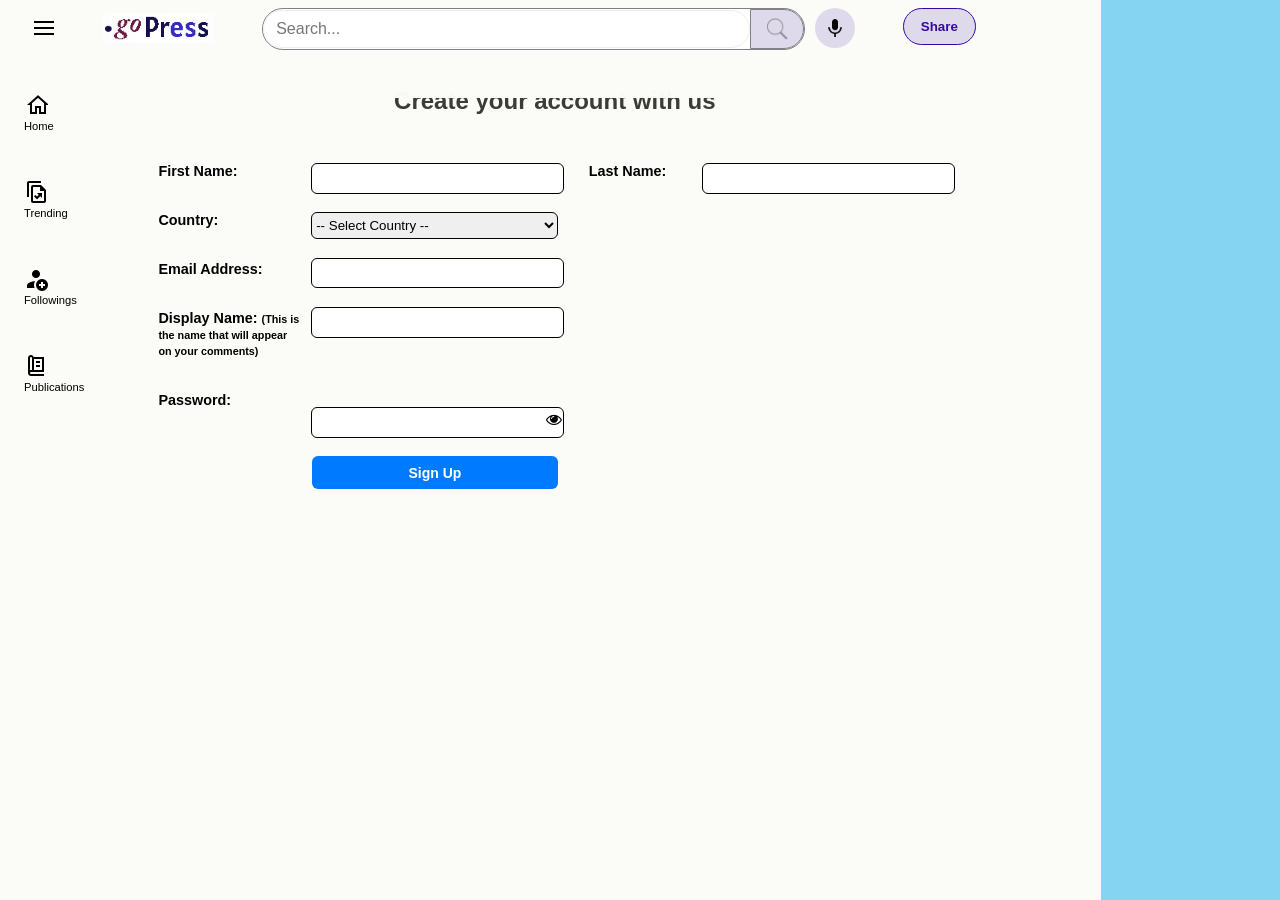
<file: users/signup.html>
<!DOCTYPE html><html lang="en"><head><meta charset="UTF-8"><meta http-equiv="X-UA-Compatible" content="IE=edge"><meta name="viewport" content="width=device-width,initial-scale=1"><meta name="description" content=""><meta name="keywords" content=""><meta name="author" content=""><meta property="og:title" content=""><meta property="og:description" content=""><meta property="og:type" content=""><meta property="og:url" content=""><meta property="og:image" content=""><meta name="twitter:card" content=""><meta name="twitter:title" content=""><meta name="twitter:description" content=""><meta name="twitter:image" content=""><link rel="stylesheet" href="../styling/landing-page.css"><link rel="stylesheet" href="../styling/landing-page-mobile.css"><link rel="stylesheet" href="../styling/signup-page.css"><link rel="stylesheet" href="../styling/modal-window.css"><link rel="stylesheet" href="https://cdnjs.cloudflare.com/ajax/libs/font-awesome/4.7.0/css/font-awesome.min.css"><link rel="icon" type="image/png" href="../graphics/favicon.png"><script src="../assets/signup.min.js" defer="defer"></script><title>goPress - New user signup</title></head><body><div id="container"><div class="nav-bar"><div class="nav-bar-top"><button class="menu-btn nav-menu"></button></div><div class="navbar-item-container"><div class="nav-bar-item"><button class="nav-btn nav-home"></button></div><div class="nav-bar-caption">Home</div></div><div class="navbar-item-container"><div class="nav-bar-item"><button class="nav-btn nav-trending"></button></div><div class="nav-bar-caption">Trending</div></div><div class="navbar-item-container"><div class="nav-bar-item"><button class="nav-btn nav-follows"></button></div><div class="nav-bar-caption">Followings</div></div><div class="navbar-item-container"><div class="nav-bar-item"><button class="nav-btn nav-pub"></button></div><div class="nav-bar-caption">Publications</div></div></div><div class="top-bar-signup"><div class="tool-bar"><div class="main-logo bg-img-setting"></div><div class="search-box"><input type="text" placeholder="Search..."> <button type="submit"></button></div><div class="voice-search"><button></button></div><div><button id="share_btn" class="publish-btn">Share</button></div><div id="profile"></div></div></div><div><form class="signup-form" id="signup_form" tabindex="0"><h2>Create your account with us</h2><div style="display:flex"><div class="labels1"><label for="firstName">First Name:</label> <label for="country">Country:</label> <label for="email">Email Address:</label> <label for="displayName">Display Name: <span class="explanation">(This is the name that will appear on your comments)</span></label> <label for="password">Password:</label></div><div class="inputs1"><input type="text" id="firstName" name="firstName" tabindex="1" required> <select id="country" name="country" tabindex="3" required><option value="">-- Select Country --</option><option value="US">United States</option><option value="UK">United Kingdom</option><option value="CA">Canada</option><option value="AU">Australia</option><option value="PK">Pakistan</option><option value="IN">India</option><option value="DE">Germany</option><option value="FR">France</option><option value="JP">Japan</option><option value="CN">China</option><option value="BR">Brazil</option><option value="ZA">South Africa</option><option value="Other">Other</option></select> <input type="email" id="email" name="email" tabindex="4" required> <input type="text" id="displayName" name="displayName" tabindex="5" required><div class="password-container"><input type="password" id="password" name="password" style="margin-top:2.6em" tabindex="6" required minlength="8"> <span class="password-toggle" id="togglePassword"><i id="pwd-toggle" class="fa fa-eye"></i></span></div><button id="signup_btn" type="submit" tabindex="7">Sign Up</button></div><div class="labels2"><label for="lastName">Last Name:</label></div><div class="inputs2"><input type="text" id="lastName" name="lastName" tabindex="2" required><p id="err-msg" class="error"></p></div></div></form></div><div class="ads-panel"></div></div></body></html>
</file>
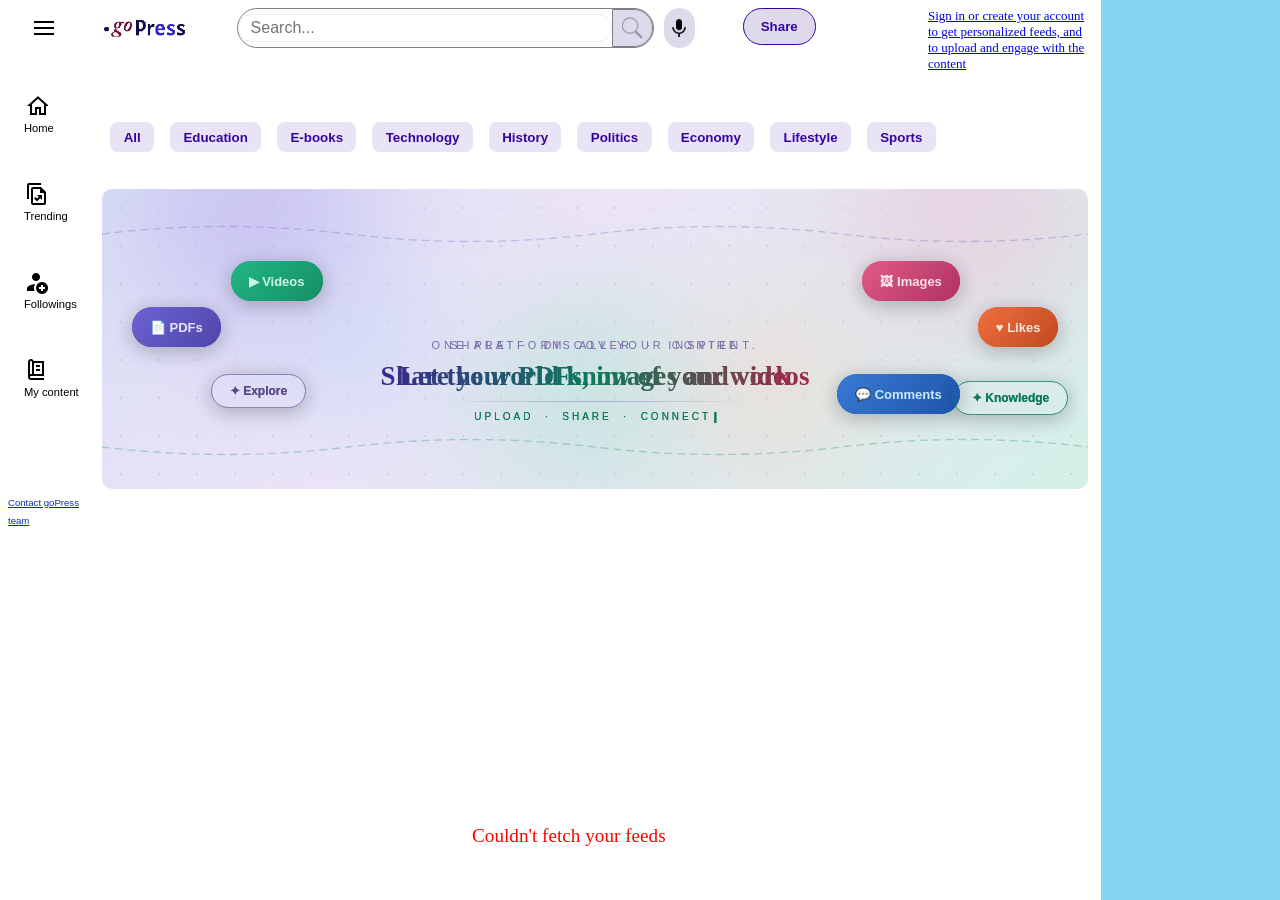
<file: users/verify-email.html>
<!DOCTYPE html><html lang="en"><head><meta charset="UTF-8"><meta http-equiv="X-UA-Compatible" content="IE=edge"><meta name="viewport" content="width=device-width,initial-scale=1"><meta name="description" content=""><meta name="keywords" content=""><meta name="author" content=""><meta property="og:title" content=""><meta property="og:description" content=""><meta property="og:type" content=""><meta property="og:url" content=""><meta property="og:image" content=""><meta name="twitter:card" content=""><meta name="twitter:title" content=""><meta name="twitter:description" content=""><meta name="twitter:image" content=""><link rel="stylesheet" href="../styling/login-page.css"><link rel="stylesheet" href="../styling/verify-email.css"><link rel="stylesheet" href="../styling/signup-page.css"><link rel="stylesheet" href="../styling/modal-window.css"><link rel="stylesheet" href="../styling/printing-press-logo.css"><link rel="icon" type="image/png" href="../graphics/favicon.png"><script src="../assets/verify-email.min.js" defer="defer"></script><title>goPress - Verify your email</title></head><body><div id="con" class="container"><div id="logo" class="logo-panel"><img src="../graphics/logo-large.jpg"></div><div id="verify" class="verify-panel"><form class="card" id="verifyForm" autocomplete="on"><div id="desc"></div><div style="margin-bottom:12px"><input id="ver_code" name="ver-code" type="number" required></div><div class="actions"><button id="submit_btn" type="submit" disabled="disabled">Verify</button></div><div class="loader" id="loading" style="margin-top:1.5em"><img src="../graphics/loading-dots.gif"></div></form><p></p><p id="errorMsg" class="error"></p><div class="bottom">Didn't get the email ? Check your mailbox's Spam folder, or <span id="resend" onclick="handleResend()">Resend verification code</span></div></div></div><div id="ads" class="ads-panel"></div><div id="successModal" class="modal"><div class="modal-content"><div style="display:flex"><div class="favicon-div"></div><p style="margin-left:1em">Your account is activated.</p></div><div class="last-buttons"><button class="close-btn" id="login_btn">Sign in</button> <button class="close-btn" id="home_btn">Back to Home</button></div></div></div><div id="attemptModal" class="modal"><div class="modal-content"><div style="display:flex"><div class="favicon-div"></div><h3 style="margin-left:1em">Too many attempts</h3></div><p>Your attempts to verify email have exhausted. Click on the "Resend code" link to receive a fresh code.</p><div class="last-buttons"><button class="close-btn" id="close_btn1">OK</button></div></div></div><div id="resendModal" class="modal"><div class="modal-content"><div style="display:flex"><div class="favicon-div"></div><h3 style="margin-left:1em">Verification code re-sent</h3></div><p>Verification code has been re-sent. Please check your email.</p><div class="last-buttons"><button class="close-btn" id="close_btn2">OK</button></div></div></div></body></html>
</file>
<file: styling/landing-page.css>
/*body {
    overflow: scroll;
}*/
.container {
      display: flex;
      justify-content: space-between;
    }
.nav-bar {
    position: fixed;
    top:0;
    left: 0;
    width: 7%;
    height: 100%;
    padding: 0.5rem;
    box-sizing: border-box;
    z-index: 999;
}
.navbar-item-container {
    padding-top: 1.5em;
    padding-bottom: 1.5em;
    padding-left: 1em;
    border-radius: 8px;
    cursor: pointer;
    align-content:center;
}
.contactus-container {
    margin-top: 95%;
    border-radius: 8px;
    cursor: pointer;
    align-content:center;
}

.contactus-container a {
    font-size: .6em;
    font-family: Arial, Helvetica, sans-serif;
    font-weight: 500;
    color: #0d2db6;
}    

.contactus-container a:hover {
    color: #071e82;
}    
.navbar-item-container:hover {
    background-color: #cecfee;
}
.nav-bar-caption {
    /*text-align: center;
    padding-left: 1.5em;*/
    font-size: .7em;
    font-family: Arial, Helvetica, sans-serif;
}
.nav-bar-top {
padding-top: .5rem;    
padding-bottom: 1.6em;
padding-left: 1.5em;
}
.content-panel {
    width: 80%;
    /*background-color: blueviolet;*/
    padding: .25rem;
    box-sizing: border-box;
}
.ads-panel {
    position: fixed;
    top: 0;
    left: 86%;
    width: 14%;
    height: 100%;
    background-color: #85d4f2;
    padding: .25rem;
    box-sizing: border-box;
}
.nav-btn {
    width: 1.8em; 
    height: 1.8em; 
    border: none;
    cursor: pointer;
    background-color: transparent;
}
.menu-btn {
    width: 1.8em; 
    height: 1.8em; 
    border: none;
    cursor: pointer;
    background-color: transparent;
    border-radius: 10px;
}
.menu-btn:hover {
    background-color: #efeef6;
}
.nav-menu {
    background-image: url("../graphics/nav-btn.png"); 
}
.nav-home {
    background-image: url("../graphics/home-ext.png"); 
}
.nav-trending {
    background-image: url("../graphics/trending-btn.png"); 
}
.nav-follows {
    background-image: url("../graphics/follows-btn.png"); 
}
.nav-pub {
    background-image: url("../graphics/publication-btn.png"); 
}
.main-logo {
    width: 7em;
    height: 2.5em;
    background-image: url("../graphics/logo2.jpg");
}
.top-bar {
    position: fixed;
    top: 0;
    left: 8%;
    width: 77%;
    height: 20%;
    padding-top: .5rem;
    background-color: #ffffff;
    z-index: 800;
}
.tool-bar {
    display: flex;
    height: 50%;
}
.tool-bar > :nth-child(1) {
    margin-right: 3em;
}
.tool-bar > :nth-child(2) {
    margin-right: .6em;
}
.tool-bar > :nth-child(3) {
    margin-right: 3em;
}
.tool-bar > :nth-child(4) {
    margin-right: 7em;
}
.banner-div {
    position:absolute;
    top:21%;
    left:8%;
    width:77%;
    height:300px;
}
.search-box {
  display: flex;
  align-items: center;
  width: 55%;
  height: 2.5em;
  border: 1px solid #807e83;
  border-radius: 25px;
  background-color: #fff;
}

.search-box input {
  flex: 1;
  border: groove 1px;
  outline: none;
  padding: .25em .75em;
  border-radius: 25px;
  font-size: 1em;
  height: 1.8em;
}

.search-box button {
  width: 10%;
  height: 100%;
  background-color: #dfdaeb;
  background-image: url("../graphics/search.png");
  background-size: 1.8em;
  background-repeat: no-repeat;
  background-position: center;
  border: groove 1px;
  border-color: #807e83;
  border-top-left-radius: 0;
  border-bottom-left-radius: 0;
  border-top-right-radius: 25px;
  border-bottom-right-radius: 25px;
  cursor: pointer;
  transition: background-color 0.2s;
}

.search-box button:hover {
  background-color: #c9c1dc;
}
.voice-search {
    display: flex;
    justify-content: center;
    align-items: center;
    width: 2.5em;
    height: 2.5em;
    border: none;
    border-radius: 20px;
    background-color: #dfdaeb; 
    cursor:pointer;
}
.voice-search button {
    width: 1.4em;
    height: 1.4em;
    border: none;
    background-image: url("../graphics/microphone.png");
    background-color: transparent; 
    background-size: contain;
    background-repeat: no-repeat;
    background-position: center;
    cursor: pointer;
}
.voice-search:hover {
  background-color: #c9c1dc;
}
.bg-img-setting {
  background-size: contain;
  background-repeat: no-repeat;
  background-position: center;
}
.publish-btn {
    width: 5.5em;
    height: 2.8em;
    border: solid 1px;
    border-radius: 20px;
    background-color: #dfdaeb;
    cursor: pointer;
    font-family: Arial, Helvetica, sans-serif;
    font-weight: bold;
    color: #34049f;
    transition: background-color 0.2s;
}
.publish-btn:hover {
    background-color: #c9c1dc;
}
.me {
    position: fixed;
    display: flex;
    right: 15%;
    justify-content: center;
    align-items: center;
    width: 2.5em;
    height: 2.5em;
    border: none;
    cursor: pointer;
    border-radius: 20px;
    background-color: #e8e0d6; 
    transition: background-color 0.2s;
}
.me button {
    width: 1.5em;
    height: 1.8em;
    border: none;
    color: #3f35af;
    background-color: transparent; 
    padding: 3%;
    font-weight: bold;
    cursor: pointer;
}
.me:hover {
  background-color: #e2d5c4;
}
.signin {
    display: flex;
    justify-content: right;
    align-items: right;
    width: 13em;
    height: 2.5em;
    border: none;
    cursor: pointer;
    /*border-radius: 20px;
    background-color: #e8e0d6; */
    transition: background-color 0.2s;
}
.signin a {
font-size: 13px;
}
.cat-bar {
    display: flex;
    height: 50%;
    align-items: center;
    padding-left: .5em;
    gap: 1rem;
}
.cat-bar button {
    height: 2.3em;
    border: none;
    border-radius: 8px;
    background-color: #e9e4f5;
    cursor: pointer;
    padding-left: 1em;
    padding-right: 1em;
    font-family: Arial, Helvetica, sans-serif;
    font-weight: bold;
    color: #34049f;
    transition: background-color 0.2s;
}
.doc-grid {
  margin-left: 8%;
  margin-top: 11%;
  width: 77%;
  height: 91%;
  display: grid;
  gap: 2em;
  grid-template-columns: auto auto;
  overflow-y: auto;
}
.content-icon {
    width: 8em;
    height: 11em;
    align-items: center;
    cursor: pointer;
    border: solid 3px #c3b278;
    transition: transform 0.4s ease-in-out;
}
.content-icon:hover {
    transform: scale(1.6);
  }

.content-icon.document {
    background-image: url("../graphics/def-icon-2.jpg");
}
.content-icon.image {
    background-image: url("../graphics/pic-icon.jpg");
}
.content-icon.vid {
    background-image: url("../graphics/video-icon.jpg");
}
.video-prev {
    width: 12em;
    height: 7em;
    cursor: pointer;
    border: solid 3px #c3b278;
    background-color: #000;
    transition: transform 0.4s ease-in-out;
}
.video-prev:hover {
    transform: scale(1.6);
  }
.inline-video {
  width: 100%;
  height: 100%;
  object-fit: contain;
}  

.doc-grid-item {
    width: 25em;
    border: solid 1px;
    border-radius: 20px;
    border-color: #cbcbc0;
    padding-left: 3em;
}
.doc-grid-item:hover {
    border-color: #a3a39b;
}
.doc-title-container {
    padding-left: 30%;
}
.grid-text {
    margin-top: .5em;
    font-family: Arial, Helvetica, sans-serif;
    font-size: .95em;
    text-align: justify;
}
.descr {
    font-family: Arial, Helvetica, sans-serif;
    font-size: .95em;
    text-align: justify;
    transition: opacity 0.25s ease;
}
.uploader {
    font-size: .8em;
    color: #343430;
}
.doc-container {
  position: absolute;
  display: grid;
  grid-template-columns: auto auto;    
  top: 75%;
  left: 8%;
  padding-top: 1em;
  padding-left: 1.5em;
  border: none;
  width: 77%;
  height: auto;
  overflow-y: auto;
  z-index: 100;
}
.doc-item {
    display: flex;
    width: 96%;
    padding-top: 1rem;
    padding-bottom: 1rem;
    gap: .5em;
    border: solid 1px;
    border-radius: 20px;
    border-color: #898980;
    box-shadow: .1em .1em #cbcbc0;
    margin-bottom: 1.5em;
}
.doc-item:hover {
    border-color: #585854;
    background-color: #f1f3d5;
}
.feed-cap {
/*    display: flex;
    width: 96%;
    gap: .5em;*/
    margin-bottom: 1em;
    font-family: Arial, Helvetica, sans-serif;
    font-size: 1rem;
    font-weight: bold;
}
.doc-desc {
    width: 72%;
    padding-left: 2em;
}
.video-desc {
    padding-left: 2em;
    width: 57%;
}
.doc-img {
    padding-left: 1em;
/*    padding-top: .1em;*/
    width: 28%;
}
.video-prev-container {
    padding-left: 1em;
/*    padding-top: 1em;*/
    width: 43%;
    height: 60%;
}
.username {
 align-items: center;
 width:100%;
}
.toggle-link {
  color: blue;
  cursor: pointer;
  text-decoration: underline;
  margin-left: 5px;
  transition: opacity 0.25s ease;
}
.error-div {
    padding-left: 18em;
    padding-top: 7em;
    font-size: 1.2em;
    color: red;
}
.dropdown-content {
  position: fixed;
  top: 10%;
  right: 14%;
  background-color: #f1f1f1;
  width: 8em;
  box-shadow: 0px 8px 16px 0px rgba(0,0,0,0.2);
  z-index: 1000;
  opacity: 0;
  transition: opacity 0.3s ease;
}
.dropdown-content a {
  color: #54526d;
  padding: 12px 16px;
  text-decoration: none;
  display: block;
  font-size: .7em;
  font-family: Arial, Helvetica, sans-serif;
  font-weight: bold;
}
.dropdown-content a:hover {background-color: #ddd;}
.dropdown-content p {
    border: solid 1px;
    border-color: black;    
    color: #1e158c;
    height: 2em;
    padding-top: .6em;
    padding-left: .7em;
    font-size: .8em;
    font-family: Arial, Helvetica, sans-serif;
    font-weight: bold;
}
.top-heading {
    margin-top: 10%;
    margin-left: 11%;
    font-family:Arial, Helvetica, sans-serif;
    font-size: .9em;
    font-weight: bold;
    color: #1b4673;
    text-decoration: underline;
}
.contact-container {
    display:flex;
    margin-bottom:.5em;
}
.contact-whatsapp {
    background-image: url('../graphics/whatsapp.png');
    background-size:cover;
    background-position:center;
    background-repeat:no-repeat;
    height:3em;
    width:3em;
}
.contact-email {
    background-image: url('../graphics/email.png');
    background-size:cover;
    background-position:center;
    background-repeat:no-repeat;
    height:3em;
    width:3em;
}
.contact-details {
    margin-top:1em;
    margin-left:1em;
    font-family: Arial, Helvetica, sans-serif;
}

.smooth-blink {
  /* 'alternate' makes the animation reverse direction each cycle */
  animation: blink-fade 1s ease-in-out infinite alternate;
}

@keyframes blink-fade {
  from {
    opacity: 1;
  }
  to {
    opacity: 0;
  }
}

@media screen and (min-width: 2000px) {
  /* Your styles for 24" to 27" screens here */
  .doc-container {
    top: 68%;
  }
}
</file>
<file: styling/landing-page-mobile.css>
body{
  overflow: scroll;
}
.top-panel {
    position: fixed;
    top:0;
    left: 0;
    width: 99%;
    height: 30%;
    opacity: 1;
    z-index: 100;
    background-color: #fff;
}
.title-bar {
    display: flex;
    width: 100%;
    justify-content: space-between;
}
.main-logo-mobile {
    width: 6.5em;
    height: 2em;
    background-image: url("../graphics/logo2.jpg");
}
.profile-mobile {
    width: 50%;
    justify-content: right;
    font-size: .6em;
    font-weight: bold;
}
.ads-panel-mobile {
    position: fixed;
    bottom: 0;
    left: 0;
    width: 100%;
    height: 5em;
    background-color: #85d4f2;
    padding: .25rem;
    box-sizing: border-box;
}
.search-panel-mobile {
    display: flex;
    justify-content: space-between;
    width: 98%;
    margin-top: 1em;
}
.search-box-mobile {
  display: flex;
  align-items: center;
  width: 88%;
  height: 2.5em;
  border: 1px solid #000;
  border-radius: 25px;
  background-color: #fff;
}
.search-box-mobile input {
  flex: 1;
  border: none;
  outline: none;
  padding: .25em .75em;
  border-radius: 25px;
  font-size: 1em;
  height: 1.8em;
}

.search-box-mobile button {
  width: 10%;
  height: 100%;
  background-color: #edecf7;
  background-image: url("../graphics/search.png");
  background-size: 1.8em;
  background-repeat: no-repeat;
  background-position: center;
  border: groove 1px;
  border-color: #bfbfc8;
  border-top-left-radius: 0;
  border-bottom-left-radius: 0;
  border-top-right-radius: 25px;
  border-bottom-right-radius: 25px;
  cursor: pointer;
  transition: background-color 0.2s;
}

.search-box-mobile button:hover {
  background-color: #dfdeed;
}

.share-panel {
  display: flex;
    margin-bottom: 1em;
    align-items: center;
}
.publish-btn-mobile {
    width: 85%;
    height: 2.2em;
    border: none;
    background-color: #cecaeb;
    cursor: pointer;
    font-family: Arial, Helvetica, sans-serif;
    font-weight: bold;
    color: #232043;
    transition: background-color 0.2s;
}
.cat-bar-mobile {
  /* Flexbox container settings */
  margin-top: 1.5em;
  display: flex; /* Arranges items in a row */
  flex-wrap: nowrap; /* Prevents items from wrapping to the next line */
  overflow-x: auto; /* Enables horizontal scrolling when content overflows */

    /* Optional: Hide scrollbar for cleaner mobile UI in webkit browsers */
  -ms-overflow-style: none;  /* IE and Edge */
  scrollbar-width: none;  /* Firefox */
}

.cat-bar-mobile::-webkit-scrollbar {
  display: none; /* Webkit browsers (Chrome, Safari, Opera) */
}

.cat-bar-mobile button {
    height: 2.3em;
    margin-right: .5em;
    border: none;
    border-radius: 8px;
    background-color: #f2f1f7;
    cursor: pointer;
    padding-left: 1em;
    padding-right: 1em;
    font-family: Arial, Helvetica, sans-serif;
    font-weight: bold;
    color: #232043;
    transition: background-color 0.2s;
}

.doc-container-mobile {
  margin-left: .5rem;
  margin-top: 14rem;
  margin-bottom: 6rem;
  border: none;
  width: 100%;
  height: 91%;
  overflow-y: auto;
}
.doc-item-mobile {
    width: 97%;
    display: flex;
    gap: 1em;
    border: solid 1px;
    border-radius: 20px;
    border-color: #cbcbc0;
    box-shadow: .1em .1em #cbcbc0;
    margin-bottom: 1.5em;
}
.doc-img-mobile {
    margin-top: 1.5em;
    width: 28%;
}
.video-prev-container-mobile {
    width: 28%;
    height: 60%;
    padding-left: .5em;
    padding-top: 1em;
}
.video-prev-mobile {
    width: 8em;
    height: 5em;
    cursor: pointer;
    border: solid 3px #c3b278;
    background-color: #000;
    transition: transform 0.4s ease-in-out;
}
.video-prev-mobile:hover {
    padding-left: 3em;
    transform: scale(2.5); 
  }
.inline-video {
  width: 100%;
  height: 100%;
  object-fit: contain;
}

.content-icon-mobile {
    width: 8em;
    height: 12em;
    align-items: center;
    cursor: pointer;
    border: solid 2px #edebe2;
    transition: transform 0.4s ease-in-out;
}
.content-icon-mobile:hover {
    padding-left: 5em;
    transform: scale(1.5);
  }

.nav-bar-mobile {
    position: fixed;
    top:3em;
    left: -46%;
    width: 23%;
    padding: 0.5rem;
    box-sizing: border-box;
    background-color: #f1f5f5;
    z-index: 999;
    transform: translateX(100%);
    transition: left 0.5s ease-in-out;    
}

.nav-bar-mobile.active {
  left: -23%; /* Slide in */
}

.navbar-top-mobile {
padding-top: .5em;
padding-left: .3em;    
padding-right: 1.5em;
}
.dropdown-content-mobile {
  position: fixed;
  top: 6rem;
  right: 0;
  background-color: #f1f1f1;
  /*min-width: 160px;*/
  box-shadow: 0px 8px 16px 0px rgba(0,0,0,0.2);
  z-index: 1000;
  opacity: 0;
  transition: opacity 0.3s ease;
}
.dropdown-content-mobile a {
  color: #54526d;
  padding: 12px 16px;
  text-decoration: none;
  display: block;
  font-size: .7em;
  font-family: Arial, Helvetica, sans-serif;
  font-weight: bold;
}
.dropdown-content-mobile a:hover {background-color: #ddd;}
.dropdown-content-mobile p {
    border: solid 1px;
    border-color: black;    
    color: #1e158c;
    height: 2em;
    padding-top: .6em;
    padding-left: .7em;
    font-size: .8em;
    font-family: Arial, Helvetica, sans-serif;
    font-weight: bold;
}
</file>
<file: styling/signup-page.css>
body {
      font-family: Arial, sans-serif;
      background: #fbfbf7;
    }
    .signup-form {
      margin-top: 4rem;
      margin-left: 8rem;
      margin-bottom: 1em;
      padding: .2em .5em;
      width: 65%;
    }
    .signup-form h2 {
      margin-bottom: 2em;
      color: #3c3c36;
      text-align: center;
    }
    .signup-form label {
    display: block;
    margin-left: 1em;
    margin-bottom: 2.3em;
    font-size: .9em;
    font-weight: bold;   
    }
    .signup-form input,
    .signup-form select {
    width: 90%;
    height: 2em;
    margin-bottom: 1.4em;
    margin-left: .8em;
    border: 1px solid #000;
    border-radius: 6px;
    }
    .signup-form button {
      width: 90%;
      margin-left: .8em;
      margin-bottom: 1em;
      background: #007bff;
      color: white;
      border: none;
      padding: .6em;
      border-radius: 6px;
      font-size: 14px;
      font-weight: bold;
      cursor: pointer;
    }
    .signup-form button:hover {
      background: #0056b3;
    }
.top-bar-signup {
    position: fixed;
    top: 0;
    left: 8%;
    width: 77%;
    height: 10%;
    padding-top: .5rem;
    background-color: #fbfbf7;
    opacity: 98%;
    z-index: 10;
}
.labels1 {
    width: 20%;
    align-items: flex-end;
}
.labels-wide {
    width: 30%;
    align-items: flex-end;
}
.inputs1 {
    width: 35%;
    align-items: flex-end;
}
.labels2 {
    width: 15%;
}
.inputs2 {
    width: 35%;
}

.password-container {
  margin-top: 1em;
  position: relative;
  display: block; /* or block depending on layout */
}

.explanation {
  font-size: .75em;
  margin-top: .2em;
}
.details-box {
  margin-left: 1em;
  margin-bottom: 1em;
  width: 41em;
  height: 18em;
  font-family: Arial, Helvetica, sans-serif;
  border: 1px solid #a6a8b2;
  border-radius: 8px;
}

.password-toggle {
  position: absolute;
  top: 3em;
  right: .75em;
  transform: translateY(-50%);
  cursor: pointer;
  z-index: 10;
}
    @keyframes fadeIn {
      from { opacity: 0; transform: scale(0.8); }
      to { opacity: 1; transform: scale(1); }
    }
.main-logo-signup {
    width: 6.5em;
    height: 2em;
    margin-left: 4em;
    background-image: url("../graphics/logo2.jpg");
}
.error {
  margin-top: 4em;
  font-size: .9em;
  font-family: Arial, Helvetica, sans-serif;
  color:red;
}
@media screen and (max-width: 799px) {
.signup-form {
      margin-top: 1.5rem;
      margin-left: 0;
      width: 98%;
  }
.labels1 {
  width: 45%;
}
.inputs1 {
  width: 55%;
}
.modal-content {
  width: 80%;
}  
}
</file>
<file: styling/modal-window.css>
/* --- Modal Styles --- */
    .modal {
      display: none; /* Hidden by default */
      position: fixed;
      z-index: 1000;
      left: 0;
      top: 0;
      width: 100%;
      height: 100%;
      background-color: rgba(0,0,0,0.5);
      justify-content: center;
      align-items: center;
    }
    .modal-content {
      background-color: #fff;
      padding: 30px;
      border-radius: 10px;
      text-align: center;
      box-shadow: 0 3px 10px rgba(0,0,0,0.3);
      width: 30%;
      animation: fadeIn 0.3s ease;
    }
    .modal-content h3 {
      color: #0056b3;
      margin-bottom: 10px;
    }
    .close-btn {
      margin-top: 20px;
      background: #0056b3;
      color: white;
      border: none;
      padding: 10px 20px;
      border-radius: 6px;
      cursor: pointer;
    }
    .close-btn:hover {
      background: #218838;
    }
    .last-buttons {
      display: flex;
      justify-content: space-between;
    }
</file>
<file: styling/printing-press-logo.css>
.favicon-div {
    margin-top: 1em;
    width: 1em;
    height: 1em;
    background: url('../graphics/favicon.png');
    background-size: contain;
    background-repeat: no-repeat;
    background-position: center;
}
</file>
<file: styling/enter-email.css>
.paragraph-div {
    margin-top: 1em;
    margin-left: .6em;
    font-family:Georgia, 'Times New Roman', Times, serif;
    font-size: 1em;
}
.input-div {
    margin-left: 1.7em;
    margin-top: 1em;
    width:22em;
}
input {
    width:100%;
    padding:7px 9px;
    border:1px solid #615e5f;
    border-radius:8px;
    font-size:1em;
}
button {
    margin-top: 2em;
    width: 100%;
    padding:10px 12px;
    border: 0;
    border-radius:8px;
    background-color:#007bff;
    color:white;
    font-weight:600;
    font-size:.9em;
    cursor:pointer
}
.ads-panel {
    position: fixed;
    top: 0;
    left: 86%;
    width: 14%;
    height: 100%;
    background-color: #85d4f2;
    padding: .25rem;
    box-sizing: border-box;
}
.err-div {
    margin-top: 2em;
    font-family: Arial, Helvetica, sans-serif;
    font-size: .9em;
    color: red;
    opacity: 0;
}
@media screen and (max-width: 799px) {
.ads-panel {
    position: fixed;
    top: 85%;
    left: 0;
    width: 100%;
    height: 5em;
    background-color: #85d4f2;
    padding: .25rem;
    box-sizing: border-box;
}
.input-div {
    margin-left: .5em;
}
input {
    width: 98%;
}
}
</file>
<file: styling/login-page.css>
.ads-panel {
    position: fixed;
    top: 0;
    left: 86%;
    width: 14%;
    height: 100%;
    background-color: #85d4f2;
    padding: .25rem;
    box-sizing: border-box;
}
.ads-panel-mobile {
    position: fixed;
    bottom: 0;
    left: 0;
    width: 100%;
    height: 5em;
    background-color: #85d4f2;
    padding: .25rem;
    box-sizing: border-box;
}

.container {
    display: flex;
    height: 60%;
    width: 86%;
    padding-top: 3%;
    left: 0;
}
.container-mobile {
    height: 75%;
    width: 100%;
    padding-top: 3%;
    left: 20%;
}
.logo-panel {
    padding-top: 7em;
    height: 70%;
    width: 40%;    
}
.login-panel {
    height: 100%;
    width: 50%;
    padding-top: 1em;
    padding-left: .5em;
    padding-bottom: 1em;
    border-radius: 10px;
}
.logo-panel-mobile {
    padding-left: 1em;
    height: 15%;
    width: 100%;

}
.login-panel-mobile {
    height: 85%;
    width: 95%;
    padding-top: 1em;
    padding-left: .1em;
    padding-bottom: 1em;
    border-radius: 10px;
}
.login-panel img {
    width: auto;
    height: auto;
}
.center{min-height:100%;display: flex; align-items:center;justify-content:center;padding:24px}
.card{width:90%;padding:28px;border-radius:12px;border-style: groove;border-color:#ad801e;box-shadow:0 6px 22px rgba(16,24,40,0.08)}
h1{margin:0 0 8px;font-size:1.1em; font-family:Arial, Helvetica, sans-serif;}
p.lead{margin:0 0 18px;color:var(--muted);font-size:.9em; font-family:Arial, Helvetica, sans-serif}
label{display:block;font-size:1em;font-weight:bold;margin-bottom:6px}
input[type=text],[type=password],[type=email]{width:95%;padding:10px 12px;border:1px solid #615e5f;border-radius:8px;font-size:14px}
.row{display:flex;gap:12px;align-items:center}
.actions{margin-top:18px}
button[type=submit]{width:100%;padding:10px 12px;border-radius:8px;border:0;background-color:#007bff;color:white;font-weight:600;font-size:15px;cursor:pointer}
.note{margin-top:12px;font-size:13px;color:var(--muted);text-align:center}
.error {color: red}

.signup-div {
    display: flex;
    justify-content: space-between;
    padding-top: .5em;
}
.signup-div a {
    font-size: .9rem;
    font-family: Arial, Helvetica, sans-serif;
}
.password-container {
  position: relative;
  display: inline;
}

.password-toggle {
  position: absolute;
  top: 50%;
  right: .2em;
  transform: translateY(-50%);
  cursor: pointer;
  z-index: 10;
}
.forgot {
font-family:Arial, Helvetica, sans-serif;
font-size: .9em;
font-weight: bold;
color: #1215a7;
margin-top: .7em;
margin-left: 5em;
cursor: pointer;
}
.loader {
height: 2em;    
justify-content: center;
align-items: center;
display: none;
}
.refresh {
  width: 2.5em;
  height: 2.5em;
  margin-top: 1.4em;
  margin-left: 1.5em;
  background-color: #ffffff;
  background-image: url("../graphics/refresh.png");
  background-size: 1.6em;
  background-repeat: no-repeat;
  background-position: center;
  border: groove 1px #797b81;
  cursor: pointer;
  transition: background-color 0.2s;
}
.refresh:hover {
  background-color: #eaecf5;
}
</file>
<file: styling/sharing-page.css>
body {
    font-family: Arial, sans-serif;
    background-color: #fbfbf7;
    margin: 0;
    padding: 0;
}
.bgcolor {
        background-color: #fbfbf7;
}
  /* === Modal background overlay === */
  .modal {
    display: none;
    position: fixed;
    z-index: 1000;
    left: 0;
    top: 0;
    width: 100%;
    height: 100%;
    background: rgba(0,0,0,0.5);
    justify-content: center;
    align-items: center;
  }

  .modal.active {
    display: flex;
    animation: fadeInBg 0.4s ease forwards;
  }

  @keyframes fadeInBg {
    from { opacity: 0; }
    to { opacity: 1; }
  }

  /* === Modal box === */
  .form-container {
    width: 70%;
    height: 100%;
    background: white;
    border-radius: 16px;
    box-shadow: 0 4px 15px rgba(0,0,0,0.1);
    overflow:hidden;
    position: relative;

  }

  @keyframes popIn {
    from { transform: scale(0.9); opacity: 0; }
    to { transform: scale(1); opacity: 1; }

    }

  /* Close button */
  .close-btn {
    position: absolute;
    top: 10px;
    right: 15px;
    font-size: 20px;
    color: #777;
    cursor: pointer;
  }

  .close-btn:hover {
    color: #000;
  }

  /* === Progress bar === */
  .progress {
    height: 5px;
    background: #eee;
    width: 100%;
    position: relative;
  }

  .progress-bar {
    height: 5px;
    background: #007bff;
    width: 0%;
    transition: width 0.6s ease;
  }

  /* === Multi-step form === */
  form {
    display: flex;
    transition: transform 0.6s ease;
    width: 100%;
  }

  .step {
    width: 100%;
    padding: 30px;
    flex-shrink: 0;
    box-sizing: border-box;
    opacity: 1;
    transition: opacity 0.4s ease;
  }

  .step h2 {
    margin-bottom: 20px;
  }

  .input-element {
    display: block;
    width: 40em;
    margin-bottom: 15px;
    padding: 10px;
    border: 1px solid #a6a8b2;
    border-radius: 8px;
  }

    .input-element-mobile {
    display: block;
    width: 90%;
    margin-bottom: 15px;
    padding: 10px;
    border: 1px solid #a6a8b2;
    border-radius: 8px;
  }


  .buttons {
    margin-top: .75em;
    display: flex;
    justify-content: space-between;
  }
  .last {
    margin-top: 3em;
  }
  .push-button {
    padding: 10px 16px;
    border: none;
    border-radius: 8px;
    background: #2647ed;
    color: white;
    cursor: pointer;
  }
  .push-button:disabled {
    background: #d5d9d9;
    cursor: not-allowed;
  }
.file-container {
  width: 40%;
  height: 50%;
  border: 1px solid #a6a8b2;  
  border-radius: 20px;
  margin-left: 28%;
  margin-top: 5%;
}
.file-container-mobile {
  width: 90%;
  height: 50%;
  border: 1px solid #a6a8b2;  
  border-radius: 20px;
  margin-left: 1rem;
  margin-top: 11rem;
}

.heading-container {
display: flex;
}
.metadata-container {
  width: 60%;
  height: 60%;
  border: 1px solid #ddd;  
  border-radius: 20px;
  margin-left: 2%;
  /*margin-top: 1%;*/
}
.main-logo {
    width: 5.5em;
    height: 1.7em;
    background-image: url("../graphics/logo2.jpg");
}

.bg-img-setting {
  object-fit: fill;
  /*background-size: contain;*/
  background-repeat: no-repeat;
  background-position: center;
}

.main-heading {
  margin-left: 7em;
}
.desc-box {
  width: 41em;
  height: 12em;
  font-family: Arial, Helvetica, sans-serif;
  border: 1px solid #a6a8b2;
  border-radius: 8px;
}
.desc-box-mobile {
  width: 90%;
  height: 12em;
  font-family: Arial, Helvetica, sans-serif;
  border: 1px solid #a6a8b2;
  border-radius: 8px;
}
.input-radio {
  width: 3em;
}
.share-btn {
  width:12em;
  background-color: #e2c6ed;
  color: #4b0b7d;
  font-weight: bold;
}
.share-btn:hover {
  background-color: #e5d8eb;
}
.file-type {
  font-size: .85em;
  margin-top: .25em;
}
.preview-box {
    position: fixed;
    top: 30%;
    left: 68%;
    width: 12em;
    height: 12em;
    border: solid 1px #000;
}
.preview-box video {
  width: 100%;
  height: 100%;
  object-fit: contain;
}
.proc-bar-container {
margin-top: 2em; 
margin-left: 17em;
opacity: 0;
}

.procbar-container-mobile {
display: flex;  
margin-top: .5em; 
margin-left: 3em;
opacity: 0;
}

.process-bar {
  width: 15em;
  height: 3em;
  background-image: url("../graphics/processing-bar.gif");
  background-size: contain;
  background-repeat: no-repeat;
}
.success {
  margin-top: 18%;
  margin-left: 20%;
  width: 40rem;
  opacity: 0;
}
.success-mobile {
  position: fixed;
  left: 0;
  top: 30%;
  width: 100%;
  height: 9em;
  padding: .8em .8em .8em .8em;
  background: #e1e1d4;
  display: none;
  z-index: 1000;
}
.success-mobile.active {
  display: block;
}
.error {
  color: red;
  font-size: .8em;
  opacity: 0;
}
.main-logo-share {
    width: 6.5em;
    height: 2em;
    margin-left: 4em;
    background-image: url("../graphics/logo2.jpg");
}
.block-container-mobile {
  margin-top: 1em;
  margin-left: 1.5em;
}
.top-panel-share {
    position: fixed;
    top:0;
    left: 0;
    width: 100%;
    height: 20%;
    opacity: 1;
    z-index: 100;
    background-color: #fff;
}
.loader {
justify-content: center;
align-items: center;
display: none;
}
.loader img {
width: 1.5rem;
height: 1.5rem;
opacity: 0.7;
}
</file>
<file: styling/verify-email.css>
body {
      font-family: Arial, sans-serif;
    }
.verify-panel {
    margin-top: 3em;
    height: 100%;
    width: 50%;
    padding-top: 1em;
    padding-left: .5em;
    padding-bottom: 1em;
    border-radius: 10px;
}
.verify-panel input {
    width: 22em;
    height: 1.5em;
}
.verify-panel button {
    width:20em;
    height: 2em;
    padding:10px 12px;
    border-radius:8px;
    border:0;background-color:#007bff;
    color:white;
    font-weight:550;
    font-size:15px;
    cursor:pointer
}
.verify-panel button:disabled {
    background: #32b0f9;
}
.bottom {
    margin-top: 1.3em;
    font-family:Arial, Helvetica, sans-serif;
    font-size: .9em;
    font-weight: bold;
    color: #543942;
}
.bottom span {
   font-family:Verdana, Geneva, Tahoma, sans-serif;
   font-size: 1em; 
   color: #1215a7;
   cursor: pointer; 
}

@media screen and (max-width: 799px) {
.verify-panel {
    margin-top: 3em;
    height: 85%;
    width: 95%;
    padding-top: 1em;
    padding-left: .1em;
    padding-bottom: 1em;
    border-radius: 10px;
}
}
</file>
